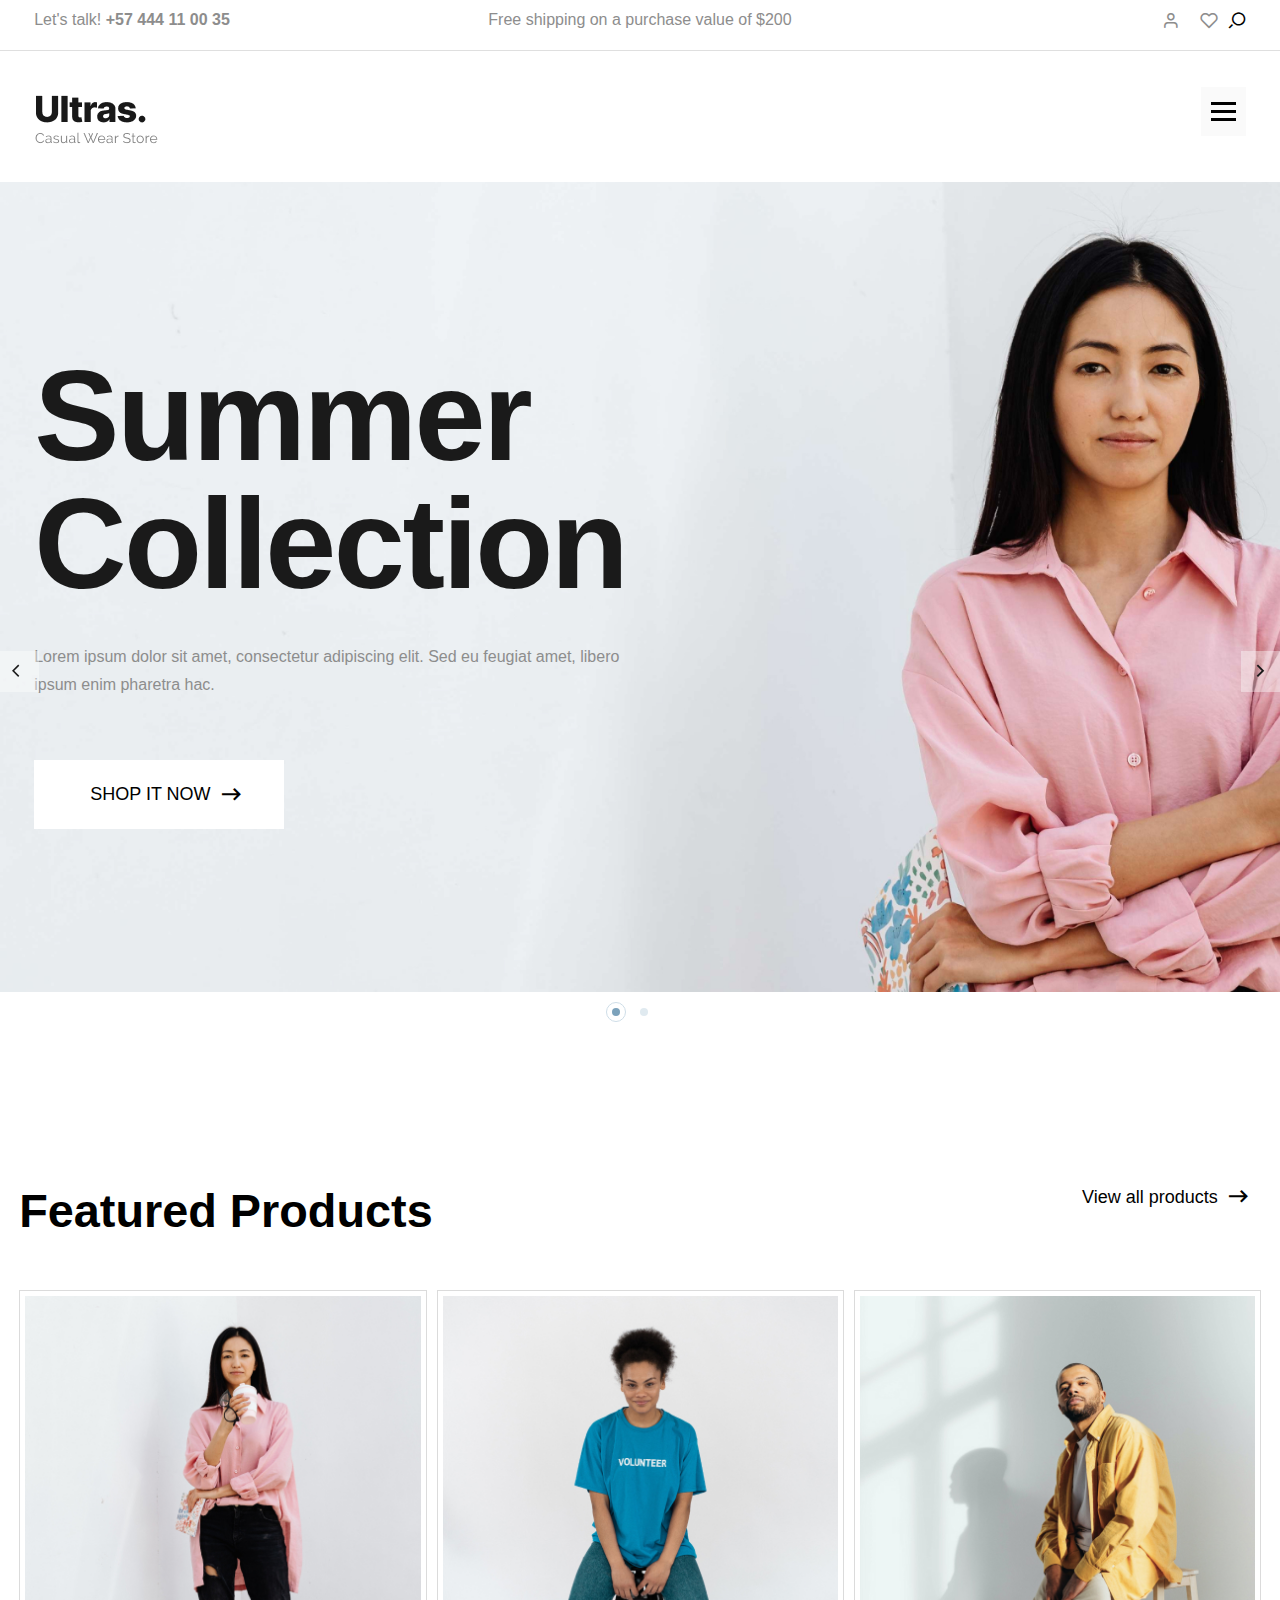
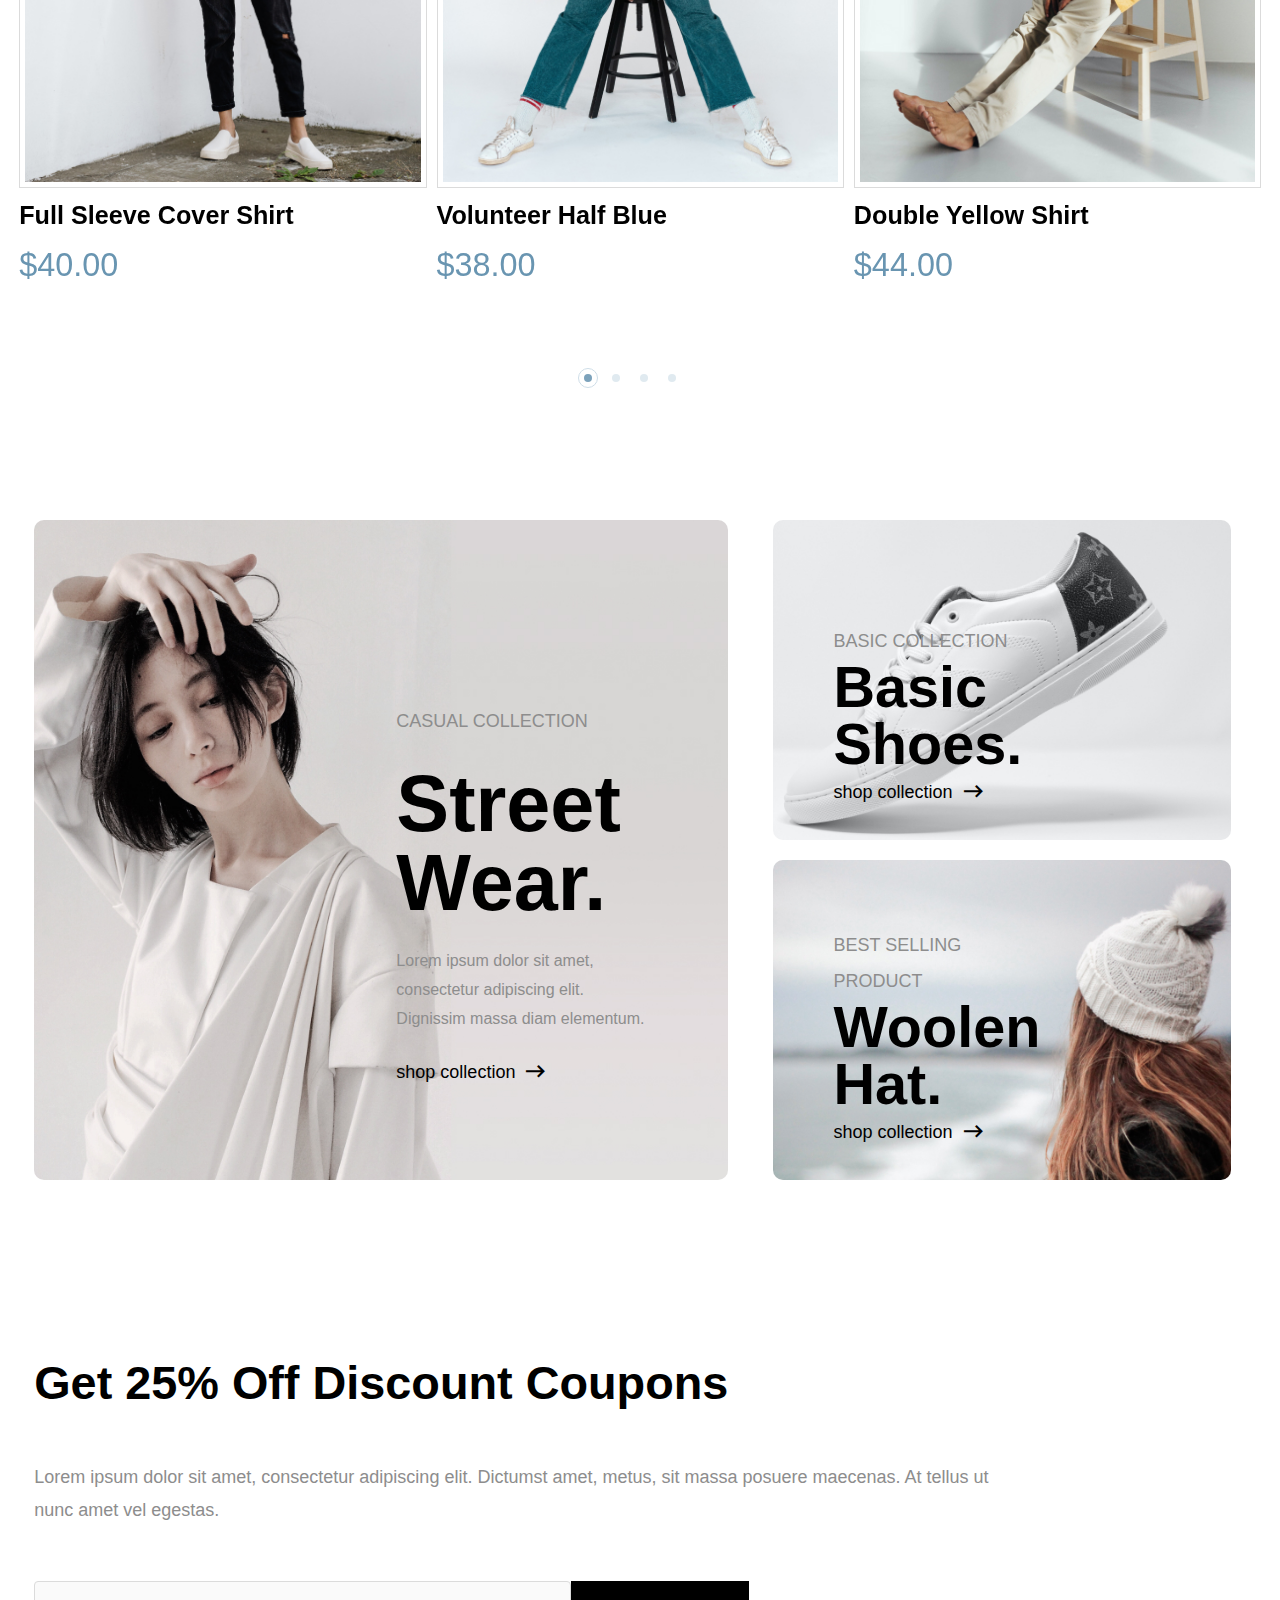
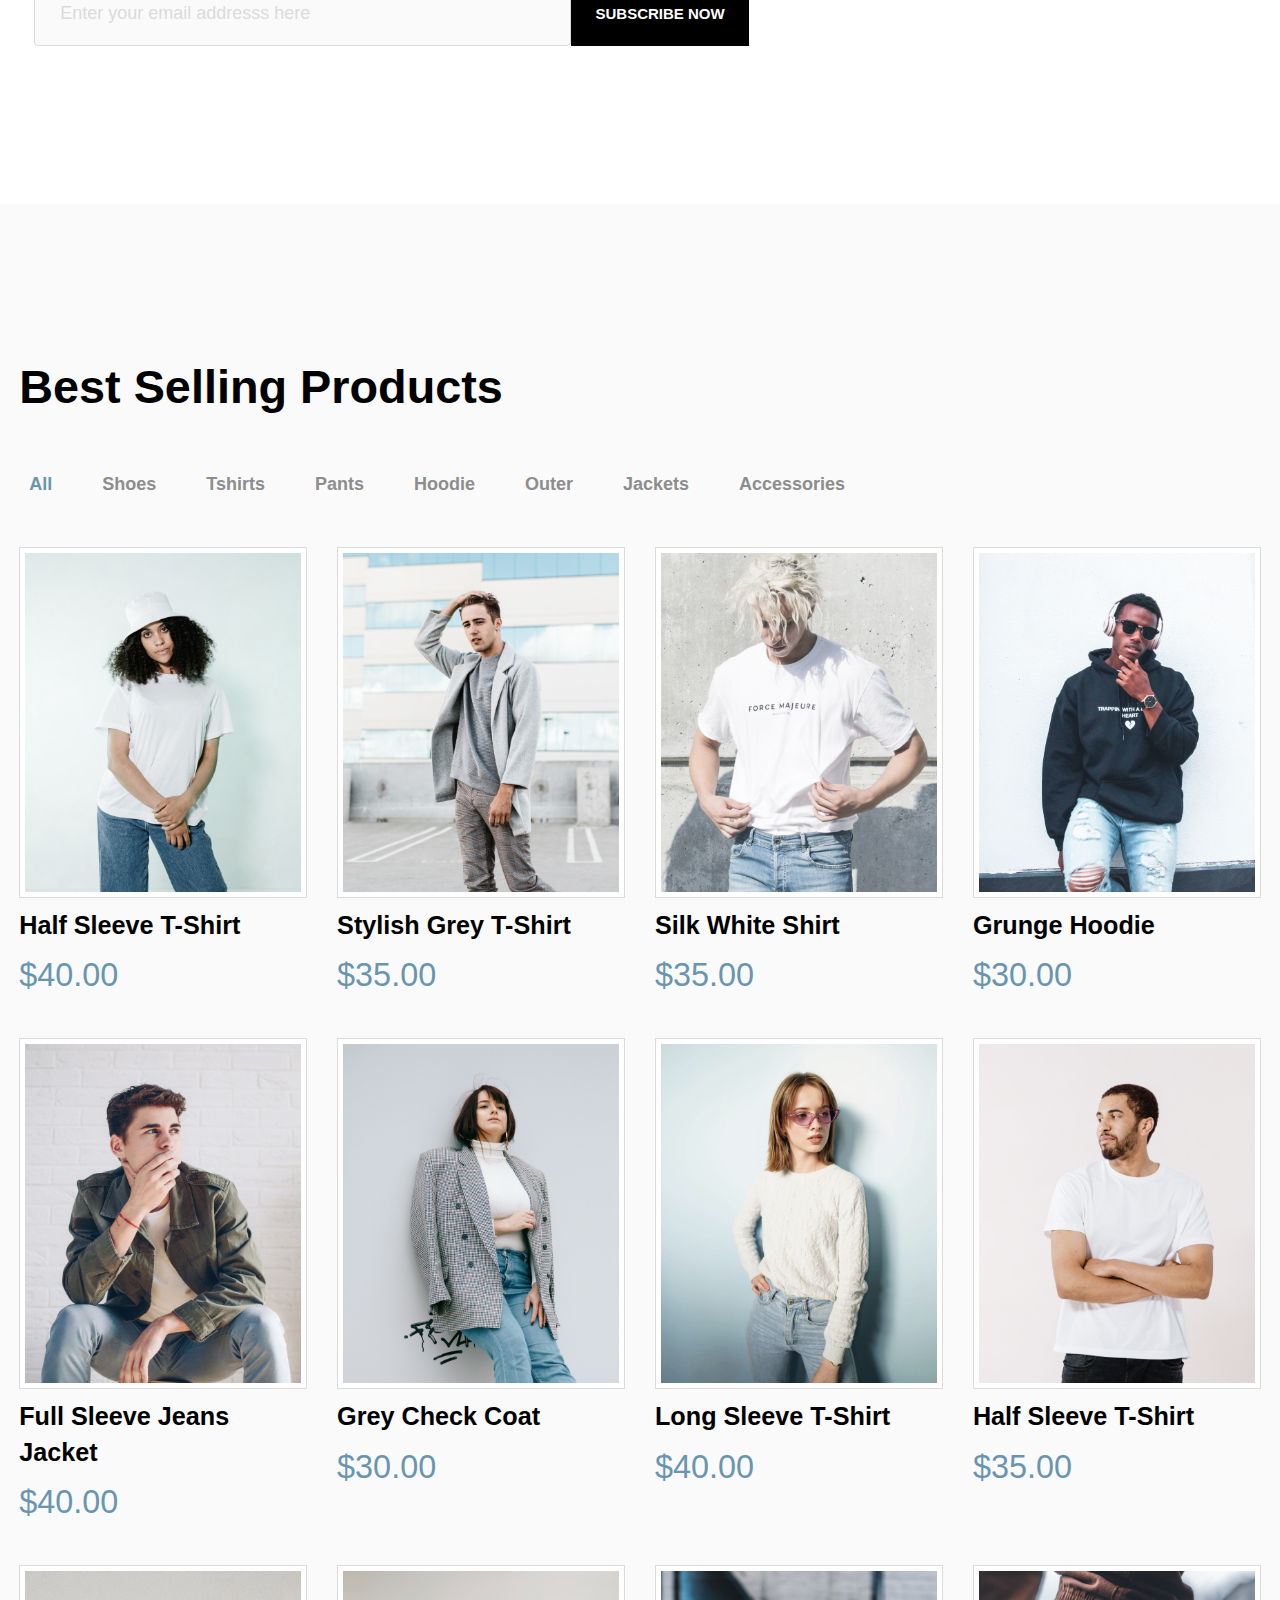
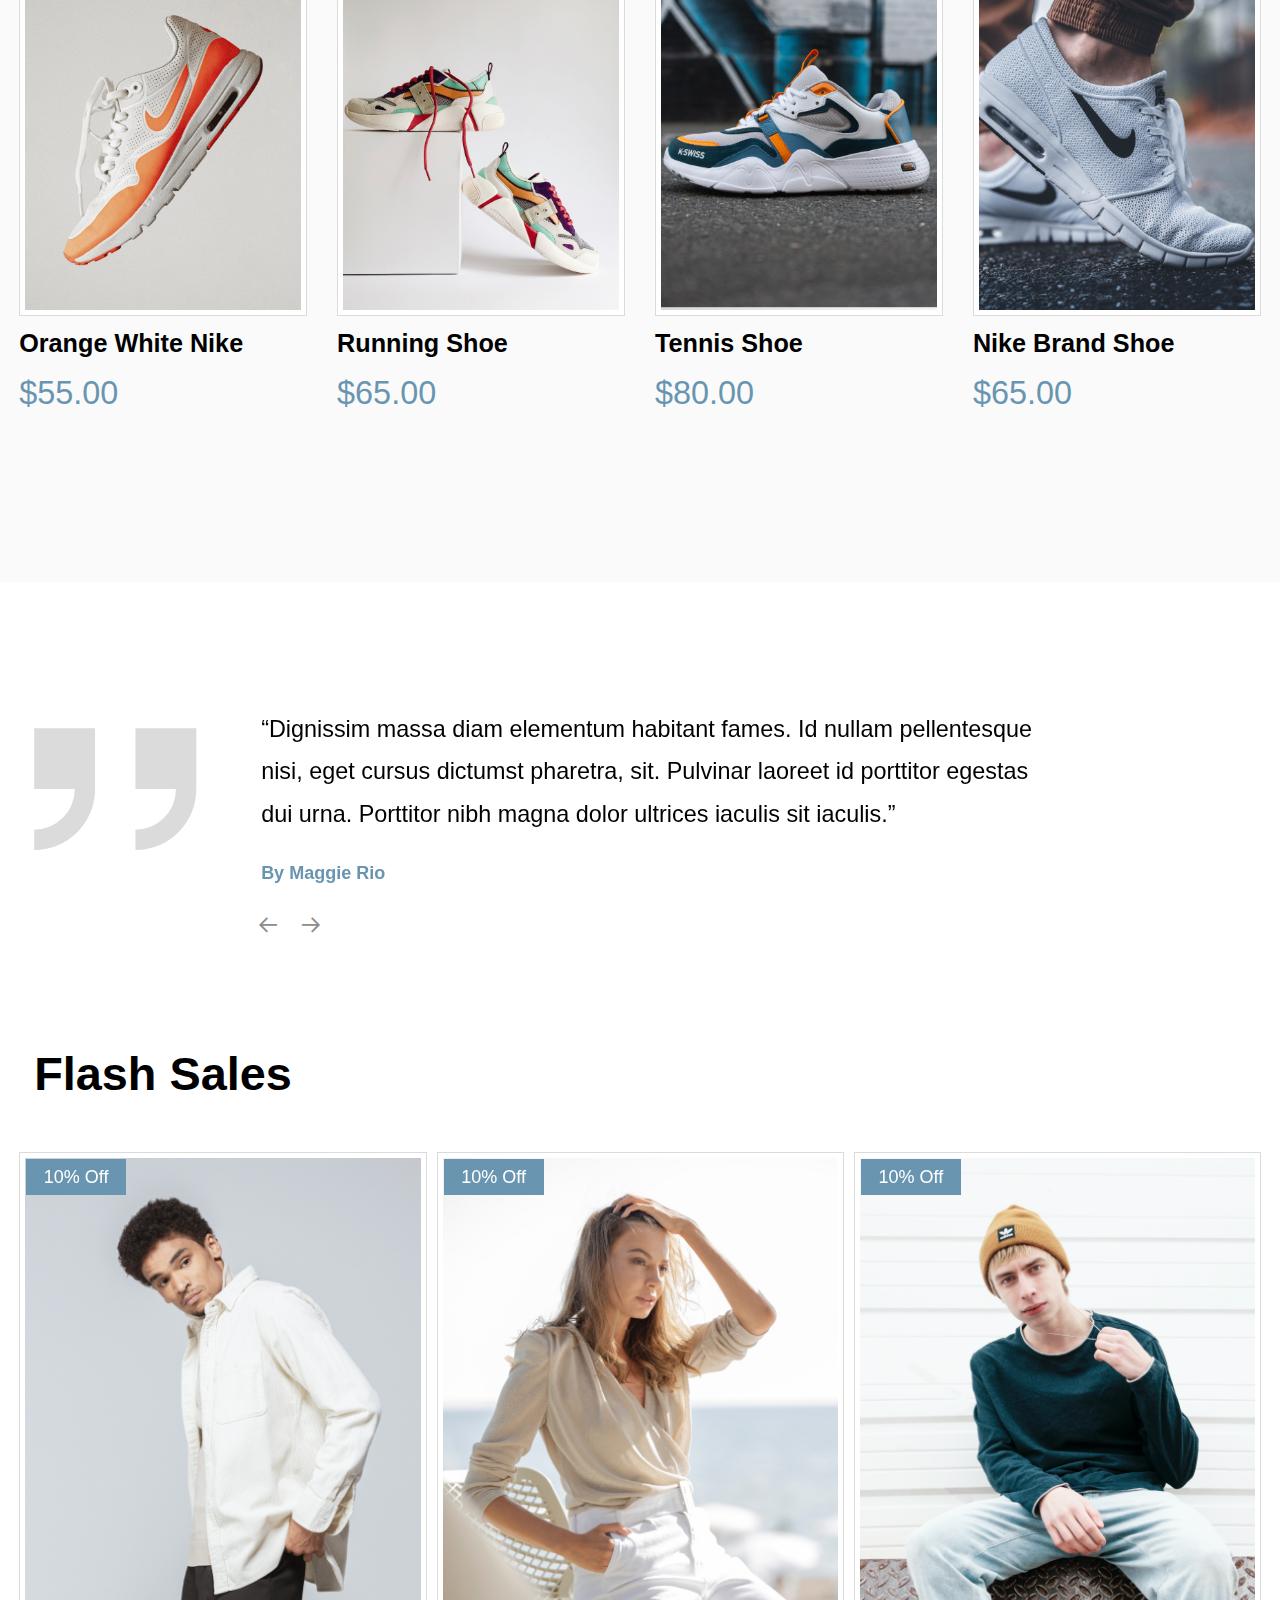
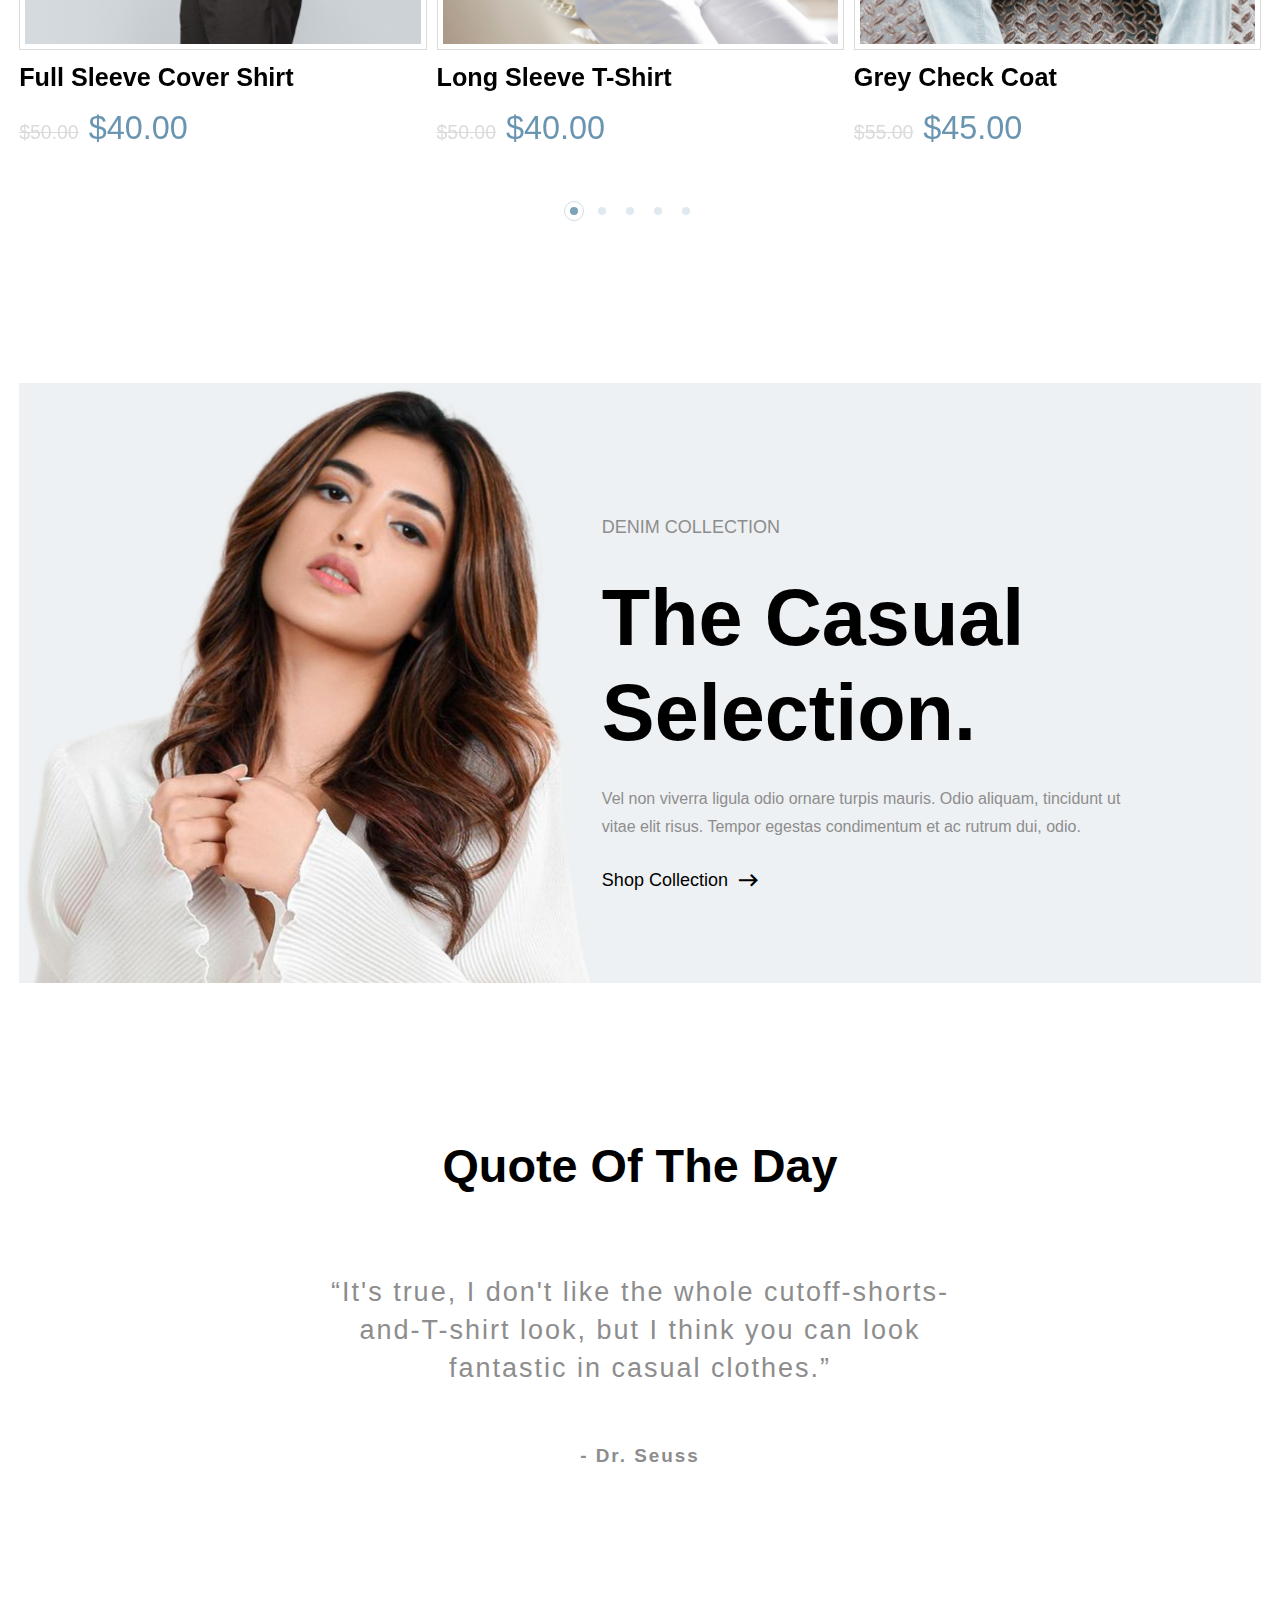
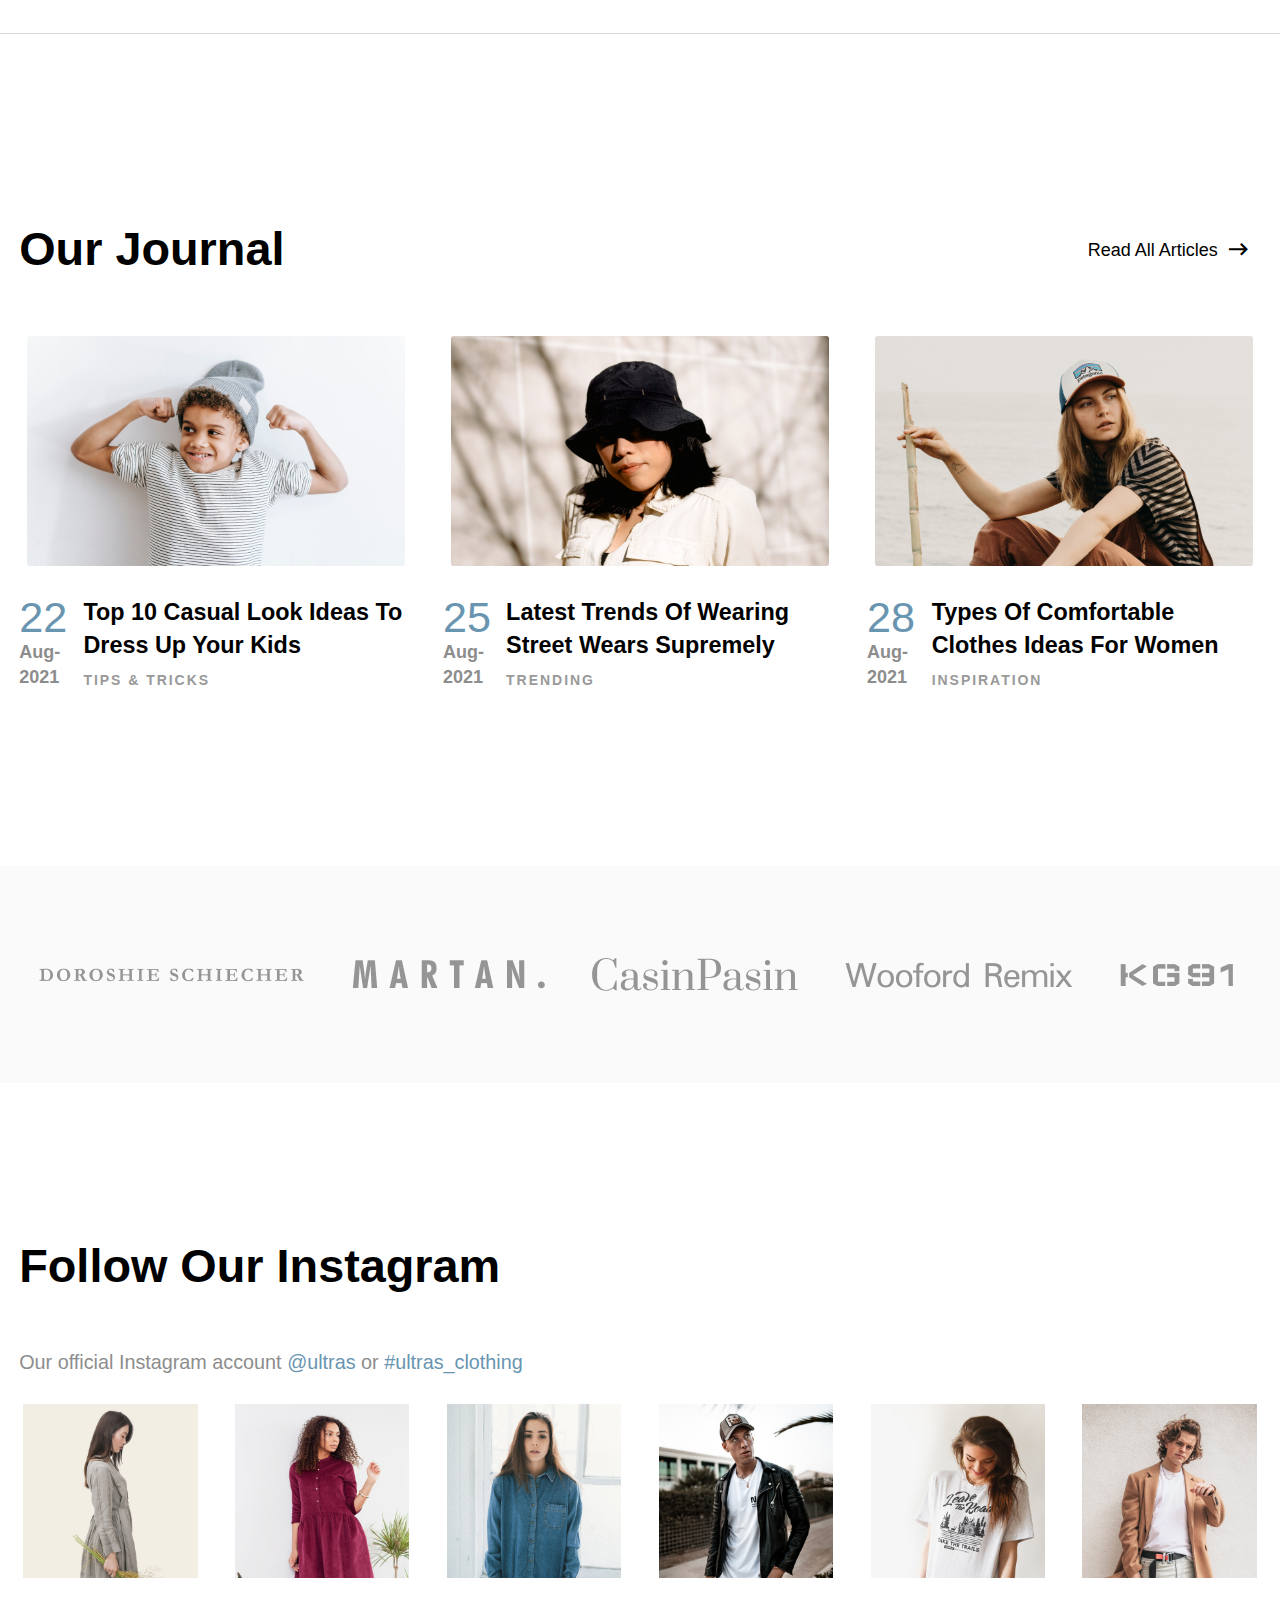
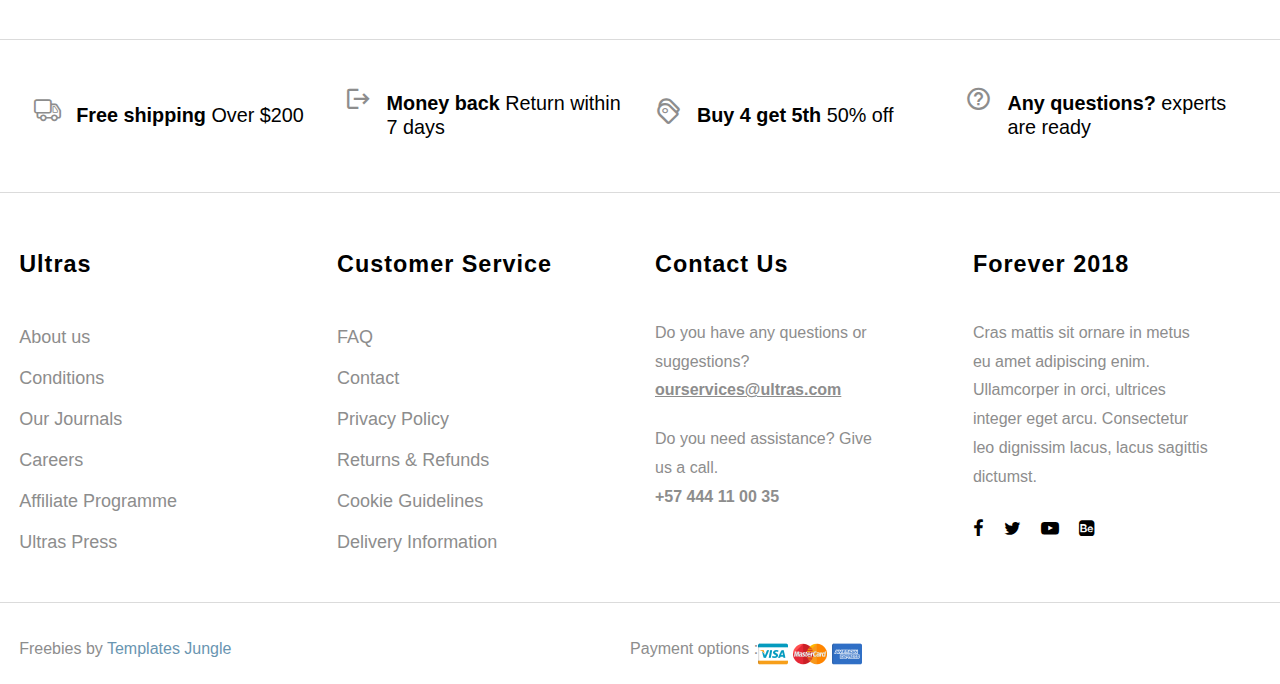
<file: ultras-html-template/index.html>
<!DOCTYPE html>
<html lang="en">
  <head>
    <title>Ultras - Free eCommerce Store Figma Template</title>
    <meta charset="utf-8">
    <meta http-equiv="X-UA-Compatible" content="IE=edge">
    <meta name="viewport" content="width=device-width, initial-scale=1.0">
    <meta name="format-detection" content="telephone=no">
    <meta name="apple-mobile-web-app-capable" content="yes">
    <meta name="author" content="">
    <meta name="keywords" content="">
    <meta name="description" content="">
    <link rel="stylesheet" type="text/css" href="css/normalize.css">
    <link rel="stylesheet" type="text/css" href="icomoon/icomoon.css">
    <link rel="stylesheet" type="text/css" href="css/vendor.css">
    <link rel="stylesheet" type="text/css" href="style.css">
    <!-- script
    ================================================== -->
    <script src="js/modernizr.js"></script>
  </head>
  <body>
    <div class="search-box">
      <div class="search-wrap">
        <div class="close-button">
          <i class="icon icon-close"></i>
        </div>
        <form id="search-form" class="text-center" action="" method="">
          <input type="text" class="search-input" placeholder="Search..." />
          <i class="icon icon-search"></i>
        </form>
      </div>
    </div>
    <header id="header">
      <div id="header-wrap">
        <nav class="secondary-nav border-bottom">
          <div class="container">
            <div class="row">
              <div class="col-md-4 col-sm-12">
                <div class="header-contact">
                  <p>Let's talk! <strong>+57 444 11 00 35</strong>
                  </p>
                </div>
              </div>
              <div class="col-md-4 col-sm-6">
                <div class="shipping-purchase text-center">
                  <p>Free shipping on a purchase value of $200</p>
                </div>
              </div>
              <div class="col-md-4 col-sm-6">
                <div class="user-items">
                  <ul class="d-flex justify-content-end list-unstyled">
                    <li>
                      <a href="#">
                        <i class="icon icon-user"></i>
                      </a>
                    </li>
                    <li>
                      <a href="cart.html">
                        <i class="icon icon-clipboard"></i>
                      </a>
                    </li>
                    <li>
                      <a href="#like">
                        <i class="icon icon-heart"></i>
                      </a>
                    </li>
                    <li class="user-items">
                      <i class="icon icon-search"></i>
                    </li>
                  </ul>
                </div>
              </div>
            </div>
          </div>
        </nav>
        <nav class="primary-nav padding-small">
          <div class="container">
            <div class="row d-flex">
              <div class="col-lg-2 col-md-2">
                <div class="main-logo">
                  <a href="index.html">
                    <img src="images/main-logo.png" alt="logo">
                  </a>
                </div>
              </div>
              <div class="col-lg-10 col-md-10">
                <div class="navbar">
                  <div class="main-menu stellarnav">
                    <ul class="menu-list list-unstyled">
                      <li class="menu-item active">
                        <a href="#women" data-effect="Women">Women</a>
                      </li>
                      <li class="menu-item">
                        <a href="#men" class="item-anchor" data-effect="Men">Men</a>
                      </li>
                      <li class="menu-item">
                        <a href="#kids" class="item-anchor" data-effect="Kids">Kids</a>
                      </li>
                      <li class="menu-item">
                        <a href="#accessories" class="item-anchor" data-effect="Accessories">Accessories</a>
                      </li>
                      <li class="menu-item">
                        <a href="#collections" class="item-anchor" data-effect="Collections">Collections</a>
                      </li>
                      <li class="menu-item">
                        <a href="#brand" class="item-anchor" data-effect="Brand">Brand</a>
                      </li>
                      <li class="menu-item">
                        <a href="#sale" class="item-anchor" data-effect="Sale">Sale</a>
                      </li>
                      <li class="menu-item">
                        <a href="#blog" class="item-anchor" data-effect="Blog">Blog</a>
                      </li>
                    </ul>
                    <div class="hamburger">
                      <span class="bar"></span>
                      <span class="bar"></span>
                      <span class="bar"></span>
                    </div>
                  </div>
                </div>
              </div>
            </div>
          </div>
        </nav>
      </div>
    </header>
    <section id="billboard" class="overflow-hidden">
      <div class="button-container d-flex justify-content-between align-items-center">
        <button class="button-prev">
          <i class="icon icon-chevron-left"></i>
        </button>
        <button class="button-next">
          <i class="icon icon-chevron-right"></i>
        </button>
      </div>
      <div class="swiper main-swiper">
        <div class="swiper-wrapper">
          <div class="swiper-slide" style="background-image: url('images/banner1.jpg');background-repeat: no-repeat;background-size: cover;">
            <div class="banner-content">
              <div class="container">
                <div class="row">
                  <div class="col-md-6">
                      <h2 class="banner-title">Summer Collection</h2>
                      <p>Lorem ipsum dolor sit amet, consectetur adipiscing elit. Sed eu feugiat amet, libero ipsum enim pharetra hac.</p>
                      <div class="btn-wrap">
                        <a href="#" class="btn btn-light btn-medium d-flex align-items-center" tabindex="0">Shop it now <i class="icon icon-arrow-io"></i>
                        </a>
                      </div>
                  </div>
                </div>
              </div>
            </div>
          </div>
          <div class="swiper-slide" style="background-image: url('images/banner1.jpg');background-repeat: no-repeat;background-size: cover;">
            <div class="banner-content">
              <div class="container">
                <div class="row">
                  <div class="col-md-6">
                    <h2 class="banner-title">Winter Collection</h2>
                    <p>Lorem ipsum dolor sit amet, consectetur adipiscing elit. Sed eu feugiat amet, libero ipsum enim pharetra hac.</p>
                    <div class="btn-wrap">
                      <a href="#" class="btn btn-light btn-light-arrow btn-medium d-flex align-items-center" tabindex="0">Shop it now <i class="icon icon-arrow-io"></i>
                      </a>
                    </div>
                  </div>
                </div>
              </div>
            </div>
          </div>
        </div>
      </div>
      <div class="swiper-pagination"></div>
    </section>
    <section id="featured-products" class="product-store padding-large">
      <div class="container">
        <div class="row">
          <div class="btn-wrap align-right">
            <a href="#" class="d-flex align-items-center">View all products <i class="icon icon icon-arrow-io"></i>
            </a>
          </div>
          <div class="section-header">
            <h2 class="section-title">Featured Products</h2>
          </div>
          <div class="swiper product-swiper overflow-hidden">
            <div class="swiper-wrapper">
              <div class="swiper-slide">
                <div class="product-item">
                  <div class="image-holder">
                    <img src="images/product-item1.jpg" alt="Books" class="product-image">
                  </div>
                  <div class="cart-concern">
                    <div class="cart-button d-flex justify-content-between align-items-center">
                      <button type="button" class="btn-wrap cart-link d-flex align-items-center">add to cart <i class="icon icon-arrow-io"></i>
                      </button>
                      <button type="button" class="view-btn tooltip
                          d-flex">
                        <i class="icon icon-screen-full"></i>
                        <span class="tooltip-text">Quick view</span>
                      </button>
                      <button type="button" class="wishlist-btn">
                        <i class="icon icon-heart"></i>
                      </button>
                    </div>
                  </div>
                  <div class="product-detail">
                    <h3 class="product-title">
                      <a href="#">Full sleeve cover shirt</a>
                    </h3>
                    <span class="item-price text-primary">$40.00</span>
                  </div>
                </div>
              </div>
              <div class="swiper-slide">
                <div class="product-item">
                  <div class="image-holder">
                    <img src="images/product-item2.jpg" alt="Books" class="product-image">
                  </div>
                  <div class="cart-concern">
                    <div class="cart-button d-flex justify-content-between align-items-center">
                      <button type="button" class="btn-wrap cart-link d-flex align-items-center">add to cart <i class="icon icon-arrow-io"></i>
                      </button>
                      <button type="button" class="view-btn tooltip
                          d-flex">
                        <i class="icon icon-screen-full"></i>
                        <span class="tooltip-text">Quick view</span>
                      </button>
                      <button type="button" class="wishlist-btn">
                        <i class="icon icon-heart"></i>
                      </button>
                    </div>
                  </div>
                  <div class="product-detail">
                    <h3 class="product-title">
                      <a href="#">Volunteer Half blue</a>
                    </h3>
                    <span class="item-price text-primary">$38.00</span>
                  </div>
                </div>
              </div>
              <div class="swiper-slide">
                <div class="product-item">
                  <div class="image-holder">
                    <img src="images/product-item3.jpg" alt="Books" class="product-image">
                  </div>
                  <div class="cart-concern">
                    <div class="cart-button d-flex justify-content-between align-items-center">
                      <button type="button" class="btn-wrap cart-link d-flex align-items-center">add to cart <i class="icon icon-arrow-io"></i>
                      </button>
                      <button type="button" class="view-btn tooltip
                          d-flex">
                        <i class="icon icon-screen-full"></i>
                        <span class="tooltip-text">Quick view</span>
                      </button>
                      <button type="button" class="wishlist-btn">
                        <i class="icon icon-heart"></i>
                      </button>
                    </div>
                  </div>
                  <div class="product-detail">
                    <h3 class="product-title">
                      <a href="#">Double yellow shirt</a>
                    </h3>
                    <span class="item-price text-primary">$44.00</span>
                  </div>
                </div>
              </div>
              <div class="swiper-slide">
                <div class="product-item">
                  <div class="image-holder">
                    <img src="images/product-item4.jpg" alt="Books" class="product-image">
                  </div>
                  <div class="cart-concern">
                    <div class="cart-button d-flex justify-content-between align-items-center">
                      <button type="button" class="btn-wrap cart-link d-flex align-items-center">add to cart <i class="icon icon-arrow-io"></i>
                      </button>
                      <button type="button" class="view-btn tooltip
                          d-flex">
                        <i class="icon icon-screen-full"></i>
                        <span class="tooltip-text">Quick view</span>
                      </button>
                      <button type="button" class="wishlist-btn">
                        <i class="icon icon-heart"></i>
                      </button>
                    </div>
                  </div>
                  <div class="product-detail">
                    <h3 class="product-title">
                      <a href="#">Long belly grey pant</a>
                    </h3>
                    <span class="item-price text-primary">$33.00</span>
                  </div>
                </div>
              </div>
            </div>
          </div>
          <div class="swiper-pagination"></div>
          
        </div>
      </div>
    </section>
    <section id="latest-collection">
      <div class="container">
        <div class="row">
          <div class="product-collection d-flex flex-wrap overflow-hidden">
            <div class="col-lg-7 col-md-12 left-content">
              <div class="collection-item">
                <div class="products-thumb">
                  <img src="images/collection-item1.jpg" alt="collection item" class="large-image image-rounded">
                </div>
                <div class="col-lg-6 col-md-6 col-sm-6 product-entry">
                  <div class="categories">casual collection</div>
                  <h3 class="item-title">street wear.</h3>
                  <p>Lorem ipsum dolor sit amet, consectetur adipiscing elit. Dignissim massa diam elementum.</p>
                  <div class="btn-wrap">
                    <a href="#" class="d-flex align-items-center">shop collection <i class="icon icon-arrow-io"></i>
                    </a>
                  </div>
                </div>
              </div>
            </div>
            <div class="col-md-5 col-md-12 right-content">
              <div class="col-md-12 collection-item top-item">
                <div class="products-thumb">
                  <img src="images/collection-item2.jpg" alt="collection item" class="small-image image-rounded">
                </div>
                <div class="col-md-6 product-entry">
                  <div class="categories">Basic Collection</div>
                  <h3 class="item-title">Basic shoes.</h3>
                  <div class="btn-wrap">
                    <a href="#" class="d-flex align-items-center">shop collection <i class="icon icon-arrow-io"></i>
                    </a>
                  </div>
                </div>
              </div>
              <div class="col-md-12 collection-item bottom-item">
                <div class="products-thumb">
                  <img src="images/collection-item3.jpg" alt="collection item" class="small-image image-rounded">
                </div>
                <div class="col-md-6 product-entry">
                  <div class="categories">Best Selling Product</div>
                  <h3 class="item-title">woolen hat.</h3>
                  <div class="btn-wrap">
                    <a href="#" class="d-flex align-items-center">shop collection <i class="icon icon-arrow-io"></i>
                    </a>
                  </div>
                </div>
              </div>
            </div>
          </div>
        </div>
      </div>
    </section>
    <section id="subscribe" class="padding-large">
      <div class="container">
        <div class="row d-flex flex-wrap">
          <div class="block-text">
            <div class="section-header">
              <h2 class="section-title">Get 25% off Discount Coupons</h2>
            </div>
            <p>Lorem ipsum dolor sit amet, consectetur adipiscing elit. Dictumst amet, metus, sit massa posuere maecenas. At tellus ut nunc amet vel egestas.</p>
          </div>
          <div class="subscribe-content">
            <form id="form" class="d-flex justify-content-between">
              <input type="text" name="email" placeholder="Enter your email addresss here">
              <button class="btn btn-subscribe">Subscribe Now</button>
            </form>
          </div>
        </div>
      </div>
    </section>
    <section id="selling-products" class="product-store bg-light-grey padding-large">
      <div class="container">
        <div class="row">
          <div class="section-header">
            <h2 class="section-title">Best selling products</h2>
          </div>
          <ul class="tabs list-unstyled">
            <li data-tab-target="#all" class="active tab">All</li>
            <li data-tab-target="#shoes" class="tab">Shoes</li>
            <li data-tab-target="#tshirts" class="tab">Tshirts</li>
            <li data-tab-target="#pants" class="tab">Pants</li>
            <li data-tab-target="#hoodie" class="tab">Hoodie</li>
            <li data-tab-target="#outer" class="tab">Outer</li>
            <li data-tab-target="#jackets" class="tab">Jackets</li>
            <li data-tab-target="#accessories" class="tab">Accessories</li>
          </ul>
          <div class="tab-content">
            <div id="all" data-tab-content class="active">
              <div class="row d-flex flex-wrap">
                <div class="product-item col-lg-3 col-md-6 col-sm-6">
                  <div class="image-holder">
                    <img src="images/selling-products1.jpg" alt="Books" class="product-image">
                  </div>
                  <div class="product-detail">
                    <h3 class="product-title">
                      <a href="#">Half sleeve T-shirt</a>
                    </h3>
                    <div class="item-price text-primary">$40.00</div>
                  </div>
                </div>
                <div class="product-item col-lg-3 col-md-6 col-sm-6">
                  <div class="image-holder">
                    <img src="images/selling-products2.jpg" alt="Books" class="product-image">
                  </div>
                  <div class="product-detail">
                    <h3 class="product-title">
                      <a href="#">Stylish Grey T-shirt</a>
                    </h3>
                    <div class="item-price text-primary">$35.00</div>
                  </div>
                </div>
                <div class="product-item col-lg-3 col-md-6 col-sm-6">
                  <div class="image-holder">
                    <img src="images/selling-products3.jpg" alt="Books" class="product-image">
                  </div>
                  <div class="product-detail">
                    <h3 class="product-title">
                      <a href="#">Silk White Shirt</a>
                    </h3>
                    <div class="item-price text-primary">$35.00</div>
                  </div>
                </div>
                <div class="product-item col-lg-3 col-md-6 col-sm-6">
                  <div class="image-holder">
                    <img src="images/selling-products4.jpg" alt="Books" class="product-image">
                  </div>
                  <div class="product-detail">
                    <h3 class="product-title">
                      <a href="#">Grunge Hoodie</a>
                    </h3>
                    <div class="item-price text-primary">$30.00</div>
                  </div>
                </div>
                <div class="product-item col-lg-3 col-md-6 col-sm-6">
                  <div class="image-holder">
                    <img src="images/selling-products5.jpg" alt="Books" class="product-image">
                  </div>
                  <div class="product-detail">
                    <h3 class="product-title">
                      <a href="#">Full sleeve Jeans jacket</a>
                    </h3>
                    <div class="item-price text-primary">$40.00</div>
                  </div>
                </div>
                <div class="product-item col-lg-3 col-md-6 col-sm-6">
                  <div class="image-holder">
                    <img src="images/selling-products6.jpg" alt="Books" class="product-image">
                  </div>
                  <div class="product-detail">
                    <h3 class="product-title">
                      <a href="#">Grey Check Coat</a>
                    </h3>
                    <div class="item-price text-primary">$30.00</div>
                  </div>
                </div>
                <div class="product-item col-lg-3 col-md-6 col-sm-6">
                  <div class="image-holder">
                    <img src="images/selling-products7.jpg" alt="Books" class="product-image">
                  </div>
                  <div class="product-detail">
                    <h3 class="product-title">
                      <a href="#">Long Sleeve T-shirt</a>
                    </h3>
                    <div class="item-price text-primary">$40.00</div>
                  </div>
                </div>
                <div class="product-item col-lg-3 col-md-6 col-sm-6">
                  <div class="image-holder">
                    <img src="images/selling-products8.jpg" alt="Books" class="product-image">
                  </div>
                  <div class="product-detail">
                    <h3 class="product-title">
                      <a href="#">Half Sleeve T-shirt</a>
                    </h3>
                    <div class="item-price text-primary">$35.00</div>
                  </div>
                </div>
                <div class="product-item col-lg-3 col-md-6 col-sm-6">
                  <div class="image-holder">
                    <img src="images/selling-products13.jpg" alt="Books" class="product-image">
                  </div>
                  <div class="product-detail">
                    <h3 class="product-title">
                      <a href="#">Orange white Nike</a>
                    </h3>
                    <div class="item-price text-primary">$55.00</div>
                  </div>
                </div>
                <div class="product-item col-lg-3 col-md-6 col-sm-6">
                  <div class="image-holder">
                    <img src="images/selling-products14.jpg" alt="Books" class="product-image">
                  </div>
                  <div class="product-detail">
                    <h3 class="product-title">
                      <a href="#">Running Shoe</a>
                    </h3>
                    <div class="item-price text-primary">$65.00</div>
                  </div>
                </div>
                <div class="product-item col-lg-3 col-md-6 col-sm-6">
                  <div class="image-holder">
                    <img src="images/selling-products15.jpg" alt="Books" class="product-image">
                  </div>
                  <div class="product-detail">
                    <h3 class="product-title">
                      <a href="#">Tennis Shoe</a>
                    </h3>
                    <div class="item-price text-primary">$80.00</div>
                  </div>
                </div>
                <div class="product-item col-lg-3 col-md-6 col-sm-6">
                  <div class="image-holder">
                    <img src="images/selling-products16.jpg" alt="Books" class="product-image">
                  </div>
                  <div class="product-detail">
                    <h3 class="product-title">
                      <a href="#">Nike Brand Shoe</a>
                    </h3>
                    <div class="item-price text-primary">$65.00</div>
                  </div>
                </div>
              </div>
            </div>
            <div id="shoes" data-tab-content>
              <div class="row d-flex flex-wrap">
                <div class="product-item col-lg-3 col-md-6 col-sm-6">
                  <div class="image-holder">
                    <img src="images/selling-products13.jpg" alt="Books" class="product-image">
                  </div>
                  <div class="product-detail">
                    <h3 class="product-title">
                      <a href="#">Orange white Nike</a>
                    </h3>
                    <div class="item-price text-primary">$55.00</div>
                  </div>
                </div>
                <div class="product-item col-lg-3 col-md-6 col-sm-6">
                  <div class="image-holder">
                    <img src="images/selling-products14.jpg" alt="Books" class="product-image">
                  </div>
                  <div class="product-detail">
                    <h3 class="product-title">
                      <a href="#">Running Shoe</a>
                    </h3>
                    <div class="item-price text-primary">$65.00</div>
                  </div>
                </div>
                <div class="product-item col-lg-3 col-md-6 col-sm-6">
                  <div class="image-holder">
                    <img src="images/selling-products15.jpg" alt="Books" class="product-image">
                  </div>
                  <div class="product-detail">
                    <h3 class="product-title">
                      <a href="#">Tennis Shoe</a>
                    </h3>
                    <div class="item-price text-primary">$80.00</div>
                  </div>
                </div>
                <div class="product-item col-lg-3 col-md-6 col-sm-6">
                  <div class="image-holder">
                    <img src="images/selling-products16.jpg" alt="Books" class="product-image">
                  </div>
                  <div class="product-detail">
                    <h3 class="product-title">
                      <a href="#">Nike Brand Shoe</a>
                    </h3>
                    <div class="item-price text-primary">$65.00</div>
                  </div>
                </div>
              </div>
            </div>
            <div id="tshirts" data-tab-content>
              <div class="row d-flex flex-wrap">
                <div class="product-item col-lg-3 col-md-6 col-sm-6">
                  <div class="image-holder">
                    <img src="images/selling-products3.jpg" alt="Books" class="product-image">
                  </div>
                  <div class="product-detail">
                    <h3 class="product-title">
                      <a href="#">Silk White Shirt</a>
                    </h3>
                    <div class="item-price text-primary">$35.00</div>
                  </div>
                </div>
                <div class="product-item col-lg-3 col-md-6 col-sm-6">
                  <div class="image-holder">
                    <img src="images/selling-products8.jpg" alt="Books" class="product-image">
                  </div>
                  <div class="product-detail">
                    <h3 class="product-title">
                      <a href="#">White Half T-shirt</a>
                    </h3>
                    <div class="item-price text-primary">$30.00</div>
                  </div>
                </div>
                <div class="product-item col-lg-3 col-md-6 col-sm-6">
                  <div class="image-holder">
                    <img src="images/selling-products5.jpg" alt="Books" class="product-image">
                  </div>
                  <div class="product-detail">
                    <h3 class="product-title">
                      <a href="#">Ghee Half T-shirt</a>
                    </h3>
                    <div class="item-price text-primary">$40.00</div>
                  </div>
                </div>
                <div class="product-item col-lg-3 col-md-6 col-sm-6">
                  <div class="image-holder">
                    <img src="images/selling-products7.jpg" alt="Books" class="product-image">
                  </div>
                  <div class="product-detail">
                    <h3 class="product-title">
                      <a href="#">Long Sleeve T-shirt</a>
                    </h3>
                    <div class="item-price text-primary">$40.00</div>
                  </div>
                </div>
              </div>
            </div>
            <div id="pants" data-tab-content>
              <div class="row d-flex flex-wrap">
                <div class="product-item col-lg-3 col-md-6 col-sm-6">
                  <div class="image-holder">
                    <img src="images/selling-products1.jpg" alt="Books" class="product-image">
                  </div>
                  <div class="product-detail">
                    <h3 class="product-title">
                      <a href="#">Half sleeve T-shirt</a>
                    </h3>
                    <div class="item-price text-primary">$40.00</div>
                  </div>
                </div>
                <div class="product-item col-lg-3 col-md-6 col-sm-6">
                  <div class="image-holder">
                    <img src="images/selling-products4.jpg" alt="Books" class="product-image">
                  </div>
                  <div class="product-detail">
                    <h3 class="product-title">
                      <a href="#">Grunge Hoodie</a>
                    </h3>
                    <div class="item-price text-primary">$30.00</div>
                  </div>
                </div>
                <div class="product-item col-lg-3 col-md-6 col-sm-6">
                  <div class="image-holder">
                    <img src="images/selling-products7.jpg" alt="Books" class="product-image">
                  </div>
                  <div class="product-detail">
                    <h3 class="product-title">
                      <a href="#">Long Sleeve T-shirt</a>
                    </h3>
                    <div class="item-price text-primary">$40.00</div>
                  </div>
                </div>
                <div class="product-item col-lg-3 col-md-6 col-sm-6">
                  <div class="image-holder">
                    <img src="images/selling-products2.jpg" alt="Books" class="product-image">
                  </div>
                  <div class="product-detail">
                    <h3 class="product-title">
                      <a href="#">Stylish Grey Pant</a>
                    </h3>
                    <div class="item-price text-primary">$40.00</div>
                  </div>
                </div>
              </div>
            </div>
            <div id="hoodie" data-tab-content>
              <div class="row d-flex flex-wrap">
                <div class="product-item col-lg-3 col-md-6 col-sm-6">
                  <div class="image-holder">
                    <img src="images/selling-products17.jpg" alt="Books" class="product-image">
                  </div>
                  <div class="product-detail">
                    <h3 class="product-title">
                      <a href="#">White Hoodie</a>
                    </h3>
                    <div class="item-price text-primary">$40.00</div>
                  </div>
                </div>
                <div class="product-item col-lg-3 col-md-6 col-sm-6">
                  <div class="image-holder">
                    <img src="images/selling-products4.jpg" alt="Books" class="product-image">
                  </div>
                  <div class="product-detail">
                    <h3 class="product-title">
                      <a href="#">Navy Blue Hoodie</a>
                    </h3>
                    <div class="item-price text-primary">$45.00</div>
                  </div>
                </div>
                <div class="product-item col-lg-3 col-md-6 col-sm-6">
                  <div class="image-holder">
                    <img src="images/selling-products18.jpg" alt="Books" class="product-image">
                  </div>
                  <div class="product-detail">
                    <h3 class="product-title">
                      <a href="#">Dark Green Hoodie</a>
                    </h3>
                    <div class="item-price text-primary">$35.00</div>
                  </div>
                </div>
              </div>
            </div>
            <div id="outer" data-tab-content>
              <div class="row d-flex flex-wrap">
                <div class="product-item col-lg-3 col-md-6 col-sm-6">
                  <div class="image-holder">
                    <img src="images/selling-products3.jpg" alt="Books" class="product-image">
                  </div>
                  <div class="product-detail">
                    <h3 class="product-title">
                      <a href="#">Silk White Shirt</a>
                    </h3>
                    <div class="item-price text-primary">$ 35.00</div>
                  </div>
                </div>
                <div class="product-item col-lg-3 col-md-6 col-sm-6">
                  <div class="image-holder">
                    <img src="images/selling-products4.jpg" alt="Books" class="product-image">
                  </div>
                  <div class="product-detail">
                    <h3 class="product-title">
                      <a href="#">Grunge Hoodie</a>
                    </h3>
                    <div class="item-price text-primary">$ 30.00</div>
                  </div>
                </div>
                <div class="product-item col-lg-3 col-md-6 col-sm-6">
                  <div class="image-holder">
                    <img src="images/selling-products6.jpg" alt="Books" class="product-image">
                  </div>
                  <div class="product-detail">
                    <h3 class="product-title">
                      <a href="#">Grey Check Coat</a>
                    </h3>
                    <div class="item-price text-primary">$ 30.00</div>
                  </div>
                </div>
                <div class="product-item col-lg-3 col-md-6 col-sm-6">
                  <div class="image-holder">
                    <img src="images/selling-products7.jpg" alt="Books" class="product-image">
                  </div>
                  <div class="product-detail">
                    <h3 class="product-title">
                      <a href="#">Long Sleeve T-shirt</a>
                    </h3>
                    <div class="item-price text-primary">$ 40.00</div>
                  </div>
                </div>
              </div>
            </div>
            <div id="jackets" data-tab-content>
              <div class="row d-flex flex-wrap">
                <div class="product-item col-lg-3 col-md-6 col-sm-6">
                  <div class="image-holder">
                    <img src="images/selling-products5.jpg" alt="Books" class="product-image">
                  </div>
                  <div class="product-detail">
                    <h3 class="product-title">
                      <a href="#">Full Sleeve Jeans Jacket</a>
                    </h3>
                    <div class="item-price text-primary">$40.00</div>
                  </div>
                </div>
                <div class="product-item col-lg-3 col-md-6 col-sm-6">
                  <div class="image-holder">
                    <img src="images/selling-products2.jpg" alt="Books" class="product-image">
                  </div>
                  <div class="product-detail">
                    <h3 class="product-title">
                      <a href="#">Stylish Grey Coat</a>
                    </h3>
                    <div class="item-price text-primary">$35.00</div>
                  </div>
                </div>
                <div class="product-item col-lg-3 col-md-6 col-sm-6">
                  <div class="image-holder">
                    <img src="images/selling-products6.jpg" alt="Books" class="product-image">
                  </div>
                  <div class="product-detail">
                    <h3 class="product-title">
                      <a href="#">Grey Check Coat</a>
                    </h3>
                    <div class="item-price text-primary">$35.00</div>
                  </div>
                </div>
              </div>
            </div>
            <div id="accessories" data-tab-content>
              <div class="row d-flex flex-wrap">
                <div class="product-item col-lg-3 col-md-6 col-sm-6">
                  <div class="image-holder">
                    <img src="images/selling-products19.jpg" alt="Books" class="product-image">
                  </div>
                  <div class="product-detail">
                    <h3 class="product-title">
                      <a href="#">Stylish Women Bag</a>
                    </h3>
                    <div class="item-price text-primary">$35.00</div>
                  </div>
                </div>
                <div class="product-item col-lg-3 col-md-6 col-sm-6">
                  <div class="image-holder">
                    <img src="images/selling-products20.jpg" alt="Books" class="product-image">
                  </div>
                  <div class="product-detail">
                    <h3 class="product-title">
                      <a href="#">Stylish Gadgets</a>
                    </h3>
                    <div class="item-price text-primary">$30.00</div>
                  </div>
                </div>
              </div>
            </div>
          </div>
        </div>
      </div>
    </section>
    <section id="testimonials" class="padding-large no-padding-bottom">
      <div class="container">
        <div class="reviews-content">
          <div class="row d-flex flex-wrap">
            <div class="col-md-2">
              <div class="review-icon">
                <i class="icon icon-right-quote"></i>
              </div>
            </div>
            <div class="col-md-8">
              <div class="swiper testimonial-swiper overflow-hidden">
                <div class="swiper-wrapper">
                  <div class="swiper-slide">
                    <div class="testimonial-detail">
                      <p>“Dignissim massa diam elementum habitant fames. Id nullam pellentesque nisi, eget cursus dictumst pharetra, sit. Pulvinar laoreet id porttitor egestas dui urna. Porttitor nibh magna dolor ultrices iaculis sit iaculis.”</p>
                      <div class="author-detail">
                        <div class="name">By Maggie Rio</div>
                      </div>
                    </div>
                  </div>
                  <div class="swiper-slide">
                    <div class="testimonial-detail">
                      <p>“Dignissim massa diam elementum habitant fames. Id nullam pellentesque nisi, eget cursus dictumst pharetra, sit. Pulvinar laoreet id porttitor egestas dui urna. Porttitor nibh magna dolor ultrices iaculis sit iaculis.”</p>
                      <div class="author-detail">
                        <div class="name">By John Smith</div>
                      </div>
                    </div>
                  </div>
                </div>
              </div>
              <div class="swiper-arrows">
                <button class="prev-button">
                  <i class="icon icon-arrow-left"></i>
                </button>
                <button class="next-button">
                  <i class="icon icon-arrow-right"></i>
                </button>
              </div>
            </div>
          </div>
        </div>
      </div>
    </section>
    <section id="flash-sales" class="product-store padding-large">
      
      <div class="container">
        <div class="section-header">
          <h2 class="section-title">Flash sales</h2>
        </div>
        <div class="row">
          <div class="swiper product-swiper flash-sales overflow-hidden">
            <div class="swiper-wrapper">
              <div class="swiper-slide">
                <div class="product-item">
                  <img src="images/selling-products9.jpg" alt="Books" class="product-image">
                  <div class="discount">10% Off</div>
                  <div class="product-detail">
                    <h3 class="product-title">
                      <a href="#">Full sleeve cover shirt</a>
                    </h3>
                    <div class="item-price text-primary">
                      <del class="prev-price">$50.00</del>$40.00
                    </div>
                  </div>
                </div>
              </div>
              <div class="swiper-slide">
                <div class="product-item">
                  <img src="images/selling-products10.jpg" alt="Books" class="product-image">
                  <div class="discount">10% Off</div>
                  <div class="product-detail">
                    <h3 class="product-title">
                      <a href="#">Long Sleeve T-shirt</a>
                    </h3>
                    <div class="item-price text-primary">
                      <del class="prev-price">$50.00</del>$40.00
                    </div>
                  </div>
                </div>
              </div>
              <div class="swiper-slide">
                <div class="product-item">
                  <img src="images/selling-products11.jpg" alt="Books" class="product-image">
                  <div class="discount">10% Off</div>
                  <div class="product-detail">
                    <h3 class="product-title">
                      <a href="#">Grey Check Coat</a>
                    </h3>
                    <div class="item-price text-primary">
                      <del class="prev-price">$55.00</del>$45.00
                    </div>
                  </div>
                </div>
              </div>
              <div class="swiper-slide">
                <div class="product-item">
                  <img src="images/selling-products12.jpg" alt="Books" class="product-image">
                  <div class="discount">10% Off</div>
                  <div class="product-detail">
                    <h3 class="product-title">
                      <a href="#">Silk White Shirt</a>
                    </h3>
                    <div class="item-price text-primary">
                      <del class="prev-price">$45.00</del>$35.00
                    </div>
                  </div>
                </div>
              </div>
              <div class="swiper-slide">
                <div class="product-item">
                  <img src="images/selling-products8.jpg" alt="Books" class="product-image">
                  <div class="discount">10% Off</div>
                  <div class="product-detail">
                    <h3 class="product-title">
                      <a href="#">Blue Jeans pant</a>
                    </h3>
                    <div class="item-price text-primary">
                      <del class="prev-price">$45.00</del>$35.00
                    </div>
                  </div>
                </div>
              </div>
            </div>

            <div class="swiper-pagination"></div>

          </div>
        </div>
      </div>
    </section>
    <section class="shoppify-section-banner overflow-hidden">
      <div class="container">
        <div class="row d-flex bg-light-primary">
          <div class="image-holder">
            <img src="images/model.png" alt="collection item" class="single-image">
          </div>
          <div class="product-item padding-large">
            <div class="categories text-uppercase">Denim collection</div>
            <h2 class="section-title">The casual selection.</h2>
            <p>Vel non viverra ligula odio ornare turpis mauris. Odio aliquam, tincidunt ut vitae elit risus. Tempor egestas condimentum et ac rutrum dui, odio.</p>
            <div class="btn-wrap">
              <a href="#" class="d-flex align-items-center">Shop Collection <i class="icon icon-arrow-io"></i>
              </a>
            </div>
          </div>
        </div>
      </div>
    </section>
    <section id="quotation" class="align-center padding-large">
      <div class="inner-content">
        <h2 class="section-title divider">Quote of the day</h2>
        <blockquote>
          <q>It's true, I don't like the whole cutoff-shorts-and-T-shirt look, but I think you can look fantastic in casual clothes.</q>
          <div class="author-name">- Dr. Seuss</div>
        </blockquote>
      </div>
    </section>
    <hr>
    <section id="latest-blog" class="padding-large">
      <div class="container">
        <div class="row">
          <div class="section-header d-flex align-items-center justify-content-between">
            <h2 class="section-title">our Journal</h2>
            <div class="btn-wrap align-right">
              <a href="#" class="d-flex align-items-center">Read All Articles <i class="icon icon icon-arrow-io"></i>
              </a>
            </div>
          </div>
          <div class="row d-flex flex-wrap">
            <article class="col-md-4 post-item">
              <div class="image-holder zoom-effect">
                <a href="#">
                  <img src="images/post-img1.jpg" alt="post" class="post-image">
                </a>
              </div>
              <div class="post-content d-flex">
                <div class="meta-date">
                  <div class="meta-day text-primary">22</div>
                  <div class="meta-month">Aug-2021</div>
                </div>
                <div class="post-header">
                  <h3 class="post-title">
                    <a href="#">top 10 casual look ideas to dress up your kids</a>
                  </h3>
                  <div class="categories text-uppercase">tips & tricks</div>
                </div>
              </div>
            </article>
            <article class="col-md-4 post-item">
              <div class="image-holder zoom-effect">
                <a href="#">
                  <img src="images/post-img2.jpg" alt="post" class="post-image">
                </a>
              </div>
              <div class="post-content d-flex">
                <div class="meta-date">
                  <div class="meta-day text-primary">25</div>
                  <div class="meta-month">Aug-2021</div>
                </div>
                <div class="post-header">
                  <h3 class="post-title">
                    <a href="#">Latest trends of wearing street wears supremely</a>
                  </h3>
                  <div class="categories text-uppercase">trending</div>
                </div>
              </div>
            </article>
            <article class="col-md-4 post-item">
              <div class="image-holder zoom-effect">
                <a href="#">
                  <img src="images/post-img3.jpg" alt="post" class="post-image">
                </a>
              </div>
              <div class="post-content d-flex">
                <div class="meta-date">
                  <div class="meta-day text-primary">28</div>
                  <div class="meta-month">Aug-2021</div>
                </div>
                <div class="post-header">
                  <h3 class="post-title">
                    <a href="#">types of comfortable clothes ideas for women</a>
                  </h3>
                  <div class="categories text-uppercase">inspiration</div>
                </div>
              </div>
            </article>
          </div>
        </div>
      </div>
    </section>
    <section id="brand-collection" class="padding-medium bg-light-grey">
      <div class="container">
        <div class="row d-flex flex-wrap justify-content-between">
          <img src="images/brand1.png" alt="phone" class="brand-image">
          <img src="images/brand2.png" alt="phone" class="brand-image">
          <img src="images/brand3.png" alt="phone" class="brand-image">
          <img src="images/brand4.png" alt="phone" class="brand-image">
          <img src="images/brand5.png" alt="phone" class="brand-image">
        </div>
      </div>
    </section>
    <section id="instagram" class="padding-large no-padding-bottom">
      <div class="container">
        <div class="row">
          <div class="section-header">
            <h2 class="section-title">Follow our instagram</h2>
          </div>
          <p>Our official Instagram account <a href="#">@ultras</a> or <a href="#">#ultras_clothing</a>
          </p>
          <div class="row d-flex flex-wrap justify-content-between">
            <div class="col-lg-2 col-md-4 col-sm-6">
              <figure class="zoom-effect">
                <img src="images/insta-image1.jpg" alt="instagram" class="insta-image">
                <i class="icon icon-instagram"></i>
              </figure>
            </div>
            <div class="col-lg-2 col-md-4 col-sm-6">
              <figure class="zoom-effect">
                <img src="images/insta-image2.jpg" alt="instagram" class="insta-image">
                <i class="icon icon-instagram"></i>
              </figure>
            </div>
            <div class="col-lg-2 col-md-4 col-sm-6">
              <figure class="zoom-effect">
                <img src="images/insta-image3.jpg" alt="instagram" class="insta-image">
                <i class="icon icon-instagram"></i>
              </figure>
            </div>
            <div class="col-lg-2 col-md-4 col-sm-6">
              <figure class="zoom-effect">
                <img src="images/insta-image4.jpg" alt="instagram" class="insta-image">
                <i class="icon icon-instagram"></i>
              </figure>
            </div>
            <div class="col-lg-2 col-md-4 col-sm-6">
              <figure class="zoom-effect">
                <img src="images/insta-image5.jpg" alt="instagram" class="insta-image">
                <i class="icon icon-instagram"></i>
              </figure>
            </div>
            <div class="col-lg-2 col-md-4 col-sm-6">
              <figure class="zoom-effect">
                <img src="images/insta-image6.jpg" alt="instagram" class="insta-image">
                <i class="icon icon-instagram"></i>
              </figure>
            </div>
          </div>
        </div>
      </div>
    </section>
    <section id="shipping-information">
      <hr>
      <div class="container">
        <div class="row d-flex flex-wrap align-items-center justify-content-between">
          <div class="col-md-3 col-sm-6">
            <div class="icon-box">
              <i class="icon icon-truck"></i>
              <h4 class="block-title">
                <strong>Free shipping</strong> Over $200
              </h4>
            </div>
          </div>
          <div class="col-md-3 col-sm-6">
            <div class="icon-box">
              <i class="icon icon-return"></i>
              <h4 class="block-title">
                <strong>Money back</strong> Return within 7 days
              </h4>
            </div>
          </div>
          <div class="col-md-3 col-sm-6">
            <div class="icon-box">
              <i class="icon icon-tags1"></i>
              <h4 class="block-title">
                <strong>Buy 4 get 5th</strong> 50% off
              </h4>
            </div>
          </div>
          <div class="col-md-3 col-sm-6">
            <div class="icon-box">
              <i class="icon icon-help_outline"></i>
              <h4 class="block-title">
                <strong>Any questions?</strong> experts are ready
              </h4>
            </div>
          </div>
        </div>
      </div>
      <hr>
    </section>
    <footer id="footer">
      <div class="container">
        <div class="row">
          <div class="footer-menu-list">
            <div class="row d-flex flex-wrap justify-content-between">
              <div class="col-lg-3 col-md-6 col-sm-6">
                <div class="footer-menu">
                  <h5 class="widget-title">Ultras</h5>
                  <ul class="menu-list list-unstyled">
                    <li class="menu-item">
                      <a href="#">About us</a>
                    </li>
                    <li class="menu-item">
                      <a href="#">Conditions </a>
                    </li>
                    <li class="menu-item">
                      <a href="#">Our Journals</a>
                    </li>
                    <li class="menu-item">
                      <a href="#">Careers</a>
                    </li>
                    <li class="menu-item">
                      <a href="#">Affiliate Programme</a>
                    </li>
                    <li class="menu-item">
                      <a href="#">Ultras Press</a>
                    </li>
                  </ul>
                </div>
              </div>
              <div class="col-lg-3 col-md-6 col-sm-6">
                <div class="footer-menu">
                  <h5 class="widget-title">Customer Service</h5>
                  <ul class="menu-list list-unstyled">
                    <li class="menu-item">
                      <a href="#">FAQ</a>
                    </li>
                    <li class="menu-item">
                      <a href="#">Contact</a>
                    </li>
                    <li class="menu-item">
                      <a href="#">Privacy Policy</a>
                    </li>
                    <li class="menu-item">
                      <a href="#">Returns & Refunds</a>
                    </li>
                    <li class="menu-item">
                      <a href="#">Cookie Guidelines</a>
                    </li>
                    <li class="menu-item">
                      <a href="#">Delivery Information</a>
                    </li>
                  </ul>
                </div>
              </div>
              <div class="col-lg-3 col-md-6 col-sm-6">
                <div class="footer-menu">
                  <h5 class="widget-title">Contact Us</h5>
                  <p>Do you have any questions or suggestions? <a href="#" class="email">ourservices@ultras.com</a>
                  </p>
                  <p>Do you need assistance? Give us a call. <br>
                    <strong>+57 444 11 00 35</strong>
                  </p>
                </div>
              </div>
              <div class="col-lg-3 col-md-6 col-sm-6">
                <div class="footer-menu">
                  <h5 class="widget-title">Forever 2018</h5>
                  <p>Cras mattis sit ornare in metus eu amet adipiscing enim. Ullamcorper in orci, ultrices integer eget arcu. Consectetur leo dignissim lacus, lacus sagittis dictumst.</p>
                  <div class="social-links">
                    <ul class="d-flex list-unstyled">
                      <li>
                        <a href="#">
                          <i class="icon icon-facebook"></i>
                        </a>
                      </li>
                      <li>
                        <a href="#">
                          <i class="icon icon-twitter"></i>
                        </a>
                      </li>
                      <li>
                        <a href="#">
                          <i class="icon icon-youtube-play"></i>
                        </a>
                      </li>
                      <li>
                        <a href="#">
                          <i class="icon icon-behance-square"></i>
                        </a>
                      </li>
                    </ul>
                  </div>
                </div>
              </div>
            </div>
          </div>
        </div>
      </div>
      <hr>
    </footer>
    <div id="footer-bottom">
      <div class="container">
        <div class="row d-flex flex-wrap justify-content-between">
          <div class="copyright">
            <p>Freebies by <a href="https://templatesjungle.com/">Templates Jungle</a>
            </p>
          </div>
          <div class="payment-method">
            <p>Payment options :</p>
            <div class="card-wrap">
              <img src="images/visa-icon.jpg" alt="visa">
              <img src="images/mastercard.png" alt="mastercard">
              <img src="images/american-express.jpg" alt="american-express">
            </div>
          </div>
        </div>
      </div>
    </div>
    <script src="js/jquery-1.11.0.min.js"></script>
    <script src="https://cdn.jsdelivr.net/npm/swiper/swiper-bundle.min.js"></script>
    <script src="js/plugins.js"></script>
    <script src="js/script.js"></script>
  </body>
</html>
</file>
<file: ultras-html-template/icomoon/icomoon.css>
@font-face {
  font-family: 'icomoon';
  src:  url('fonts/icomoon.eot?bxrucf');
  src:  url('fonts/icomoon.eot?bxrucf#iefix') format('embedded-opentype'),
    url('fonts/icomoon.ttf?bxrucf') format('truetype'),
    url('fonts/icomoon.woff?bxrucf') format('woff'),
    url('fonts/icomoon.svg?bxrucf#icomoon') format('svg');
  font-weight: normal;
  font-style: normal;
  font-display: block;
}

[class^="icon-"], [class*=" icon-"] {
  /* use !important to prevent issues with browser extensions that change fonts */
  font-family: 'icomoon' !important;
  speak: never;
  font-style: normal;
  font-weight: normal;
  font-variant: normal;
  text-transform: none;
  line-height: 1;

  /* Better Font Rendering =========== */
  -webkit-font-smoothing: antialiased;
  -moz-osx-font-smoothing: grayscale;
}

.icon-add:before {
  content: "\e90b";
}
.icon-remove:before {
  content: "\e912";
}
.icon-tags1:before {
  content: "\e90c";
}
.icon-arrow-io:before {
  content: "\e90a";
}
.icon-chevron-left:before {
  content: "\e90d";
}
.icon-chevron-right:before {
  content: "\e90e";
}
.icon-help_outline:before {
  content: "\e90f";
}
.icon-return:before {
  content: "\e906";
}
.icon-user:before {
  content: "\e907";
}
.icon-search:before {
  content: "\e905";
}
.icon-heart:before {
  content: "\e902";
}
.icon-truck:before {
  content: "\e903";
}
.icon-cancel:before {
  content: "\e904";
}
.icon-shopping-cart:before {
  content: "\e908";
}
.icon-close:before {
  content: "\e909";
}
.icon-arrow-left:before {
  content: "\e900";
}
.icon-arrow-right:before {
  content: "\e901";
}
.icon-screen-full:before {
  content: "\e910";
}
.icon-right-quote:before {
  content: "\e911";
}
.icon-linkedin2:before {
  content: "\eaca";
}
.icon-instagram:before {
  content: "\ea92";
}
.icon-tags:before {
  content: "\f02c";
}
.icon-twitter:before {
  content: "\f099";
}
.icon-facebook:before {
  content: "\f09a";
}
.icon-facebook-f:before {
  content: "\f09a";
}
.icon-bars:before {
  content: "\f0c9";
}
.icon-navicon:before {
  content: "\f0c9";
}
.icon-reorder:before {
  content: "\f0c9";
}
.icon-youtube-play:before {
  content: "\f16a";
}
.icon-behance-square:before {
  content: "\f1b5";
}
.icon-pinterest-p:before {
  content: "\f231";
}
</file>
<file: ultras-html-template/style.css>
/*
Theme Name: Ultras
Theme URI: https://templatesjungle.com/
Author: TemplatesJungle
Author URI: https://templatesjungle.com/
Description: Ultras is specially designed product packaged for eCommerce store websites.
Version: 1.1
*/

/*--------------------------------------------------------------
This is main CSS file that contains custom style rules used in this template
--------------------------------------------------------------*/

/*------------------------------------*\
    Table of contents
\*------------------------------------*/

/*------------------------------------------------

CSS STRUCTURE:

1. VARIABLES

2. GENERAL TYPOGRAPHY
  2.1 General Styles
  2.2 Floating & Alignment
  2.3 Forms
  2.4 Lists
  2.5 Code
  2.6 Tables
  2.7 Spacing
  2.8 Utilities
  2.9 Misc
    - Row Border
    - Zoom Effect
  2.10 Buttons
    - Button Sizes
    - Button Shapes
    - Button Color Scheme
    - Button Aligns
  2.11 Section
    - Hero Section
    - Section Title
    - Section Paddings
    - Section Margins
    - Section Bg Colors
    - Content Colors
    - Content Borders

3. EXTENDED TYPOGRAPHY
  3.1 Blockquote / Pullquote
  3.2 Text Highlights

4. CONTENT ELEMENTS
  4.1 Tabs
  4.2 Accordions

5. BLOG STYLES
  5.1 Blog Single Post
  5.2 About Author
  5.3 Comments List
  5.4 Comments Form3

6. SITE STRUCTURE
  6.1 Header
    - Header Menu
    - Nav Sidebar
  6.2 Billboard
  6.3 About Us Section
  6.4 Video Section
  6.5 Selling Products Section
  6.6 Quotation Section
  6.7 Latest Blogs Section
  6.8 Newsletter Section
  6.9 Instagram Section
  6.10 Footer
    - Footer Top
    - Footer Bottom

7. OTHER PAGES

    
/*--------------------------------------------------------------
/** 1. VARIABLES
--------------------------------------------------------------*/
:root {
    /* widths for rows and containers
     */
    --header-height       : 160px;
    --header-height-min   : 80px;
}
/* on mobile devices below 600px
 */
@media screen and (max-width: 600px) {
    :root {
        --header-height : 100px;
        --header-height-min   : 80px;
    }
}
/* Theme Colors */
:root {
    --accent-color       : #8d8d8d;
    --dark-color         : #000;
    --light-color        : #fff;
    --grey-color         : #dbdbdb;
    --light-grey-color   : #fafafa;
    --primary-color      : #6995B1;
    --light-primary-color   : #eef1f3;
}

/* Fonts */
:root {
    --body-font           : "Inter", sans-serif;
    --heading-font        : "Inter", sans-serif;
}


/*----------------------------------------------*/
/* 2 GENERAL TYPOGRAPHY */
/*----------------------------------------------*/

/* 2.1 General Styles
/*----------------------------------------------*/
*, *::before, *::after {
  -webkit-box-sizing: border-box;
  -moz-box-sizing: border-box;
  box-sizing: border-box;
}
html {
  box-sizing: border-box;
}
body {
  font-family: var(--body-font);
  font-size: 18px;
  font-weight: 300;
  line-height: 2;
  color: var(--accent-color);
  margin: 0;
}
body.no-scroll {
    overflow: hidden;
}
a {
  color: var(--dark-color);
  text-decoration: none;
  transition: 0.3s color ease-out;
}
p>a {
  color: var(--primary-color);
}
a.light {
  color: var(--light-color);
}
a:hover {
  text-decoration: none;
  color: var(--primary-color);
}
ul, ol {
  margin-top: 0;
  margin-bottom: 10px;
  margin-left: 0;
}
ul ul,
ol ul,
ul ol,
ol ol {
  margin-top: 5px;
  margin-bottom: 0;
}
ul li, ol li {
  margin-bottom: 5px;
  outline: 0;
}
ul li.active a{
  color: var(--dark-color);
}
ul li:last-child,
ol li:last-child {
  margin-bottom: 0;
}
dl {
  margin-top: 0;
  margin-bottom: 2rem;
}
dt,
dd {
  line-height: 1.42857143;
}
dt {
  font-weight: bold;
}
dd {
  margin-left: 0;
}
button, input, select, textarea {
  font-family: inherit;
  font-size: inherit;
  line-height: inherit;
  outline: 0;
}
figure {
  margin: 0;
}
img {
  display: inline-block;
  border: 0;
  max-width: 100%;
  height: auto;
  vertical-align: middle;
}
::selection {
  background: var(--primary-color);
  color: var(--light-color);
  text-shadow: none;
}
::-moz-selection {
  background: var(--primary-color);
  color: var(--light-color);
  text-shadow: none;
}

::-webkit-input-placeholder {
    color: #7A7A7A; /* WebKit browsers */
}
:-ms-input-placeholder {
    color: #7A7A7A;/* Internet Explorer 10+ */
}

/* Typography */
/*----------------------------------------------*/

h1, .h1, h2, .h2, h3, .h3, h4, .h4, h5, .h5, h6, .h6 {
  font-family: var(--heading-font);
  color: var(--dark-color);
  line-height: 1.2;
}
h1.light, .h1, h2.light, .h2, h3.light, .h3, h4.light, .h4, h5.light, .h5, h6.light, .h6 {
  color: var(--light-color);
}
h1, h2, h3 {
  margin: 25px 0;
  text-transform: capitalize;
}
h5, h6 {
  letter-spacing: 1px;
}
h1, .h1 {
  font-size: 3em;
  line-height: 1.4;
}
h2, .h2 {
  font-size: 2em;
  line-height: 1.4;
}
h3, .h3 {
  font-size: 1.4em;
  line-height: 1.4;
}
h4, .h4 {
  font-size: 1.1em;
  line-height: 1.4;
}
h5, .h5 {
  font-size: .83em;
  line-height: 1.25;
}
h6, .h6 {
  font-size: .67em;
  line-height: 1.1;
}
h1 a, h2 a, h3 a, h4 a, h5 a, h6 a {
  font-weight: inherit;
  color: inherit;
  text-decoration: none;
}
p {
   font-family: var(--body-font);
   font-size: 16px;
   line-height: 1.8;
   margin: 0 0 20px 0;
}
p.dark {
    color: var(--dark-color);
}
p.light {
    color: var(--light-color);
}
p:empty {
  display: none;
}
small {
  font-size: 85%;
}
mark {
  background-color: var(--grey-color);
  padding: 0.28rem;
}
dfn, cite, em, i {
  font-style: italic;
}
::placeholder {
    color: var(--grey-color);
}

/*----------------------------------------------*/
/* 2.1 Floating & Alignment */
/*----------------------------------------------*/

.align-left {
  float: left;
  text-align: left;
}
.align-right {
  float: right;
  text-align: right;
}
.align-center {
  display: block;
  margin-left: auto;
  margin-right: auto;
  text-align: center;
}
/**::after,*/
.container::after,
.row::after,
.clearfix::after {
  display: block;
  clear: both;
  content: "";
}

/** Text Align
--------------------------------------------------------------*/
.text-left {
  text-align: left;
}
.text-right {
  text-align: right;
}
.text-center {
  text-align: center;
}
.text-justify {
  text-align: justify;
}
.text-nowrap {
  white-space: nowrap;
}
.text-lead {
  font-size: 120%;
  line-height: 1.7em;
}
.text-lead strong {
  font-size: 115%;
  font-weight: 500;
}
.text-muted {
  color: var(--primary-color);
}
.text-primary {
  color: var(--primary-color) !important;
}
.text-hide {
  font: 0/0 a;
  color: transparent;
  text-shadow: none;
  background-color: transparent;
  border: 0;
}

/*------------------------------------------------
/* 2.3 Forms
–––––––––––––––––––––––––––––––––––––––––––––––––– */
input[type="email"],
input[type="number"],
input[type="search"],
input[type="text"],
input[type="tel"],
input[type="url"],
input[type="password"],
textarea,
select {
    height: 50px;
    padding: 6px 15px;
    background-color: var(--light-background-color);
    border: 1px solid var(--grey-color);
    border-radius: 4px;
    box-shadow: none;
    box-sizing: border-box; 
  }
/* Removes awkward default styles on some inputs for iOS */
input[type="email"],
input[type="number"],
input[type="search"],
input[type="text"],
input[type="tel"],
input[type="url"],
input[type="password"],
textarea {
  -webkit-appearance: none;
     -moz-appearance: none;
          appearance: none; }
textarea {
  min-height: 130px;
  padding-top: 6px;
  padding-bottom: 6px; }
input[type="email"]:focus,
input[type="number"]:focus,
input[type="search"]:focus,
input[type="text"]:focus,
input[type="tel"]:focus,
input[type="url"]:focus,
input[type="password"]:focus,
textarea:focus,
select:focus {
  border: 1px solid var(--grey-color);
  outline: 0; }
label,
legend {
  display: block;
  margin-bottom: .5rem;
  font-weight: 600; 
}
fieldset {
  padding: 0;
  border-width: 0; 
}
input[type="checkbox"],
input[type="radio"] {
  display: inline; }
label > .label-body {
  display: inline-block;
  margin-left: .5rem;
  font-weight: normal; }

/*------------------------------------------------
/* 2.4 Lists
–––––––––––––––––––––––––––––––––––––––––––––––––– */
ul {
  list-style: circle inside; }
ol {
  list-style: decimal inside; }
ol, ul {
  padding-left: 0;
  margin-top: 0; }
ul ul,
ul ol,
ol ol,
ol ul {
  margin: 1.5rem 0 1.5rem 3rem;
  font-size: 90%; }
li {
  margin-bottom: 1rem; }

/*------------------------------------------------
/* 2.5 Code
–––––––––––––––––––––––––––––––––––––––––––––––––– */
code {
  padding: .2rem .5rem;
  margin: 0 .2rem;
  border-radius: 4px; 
  background-color: var(--accent-color);
  color: var(--light-color);
}
pre > code {
  display: block;
  padding: 1rem 1.5rem;
  white-space: normal; 
  }

/*------------------------------------------------
/* 2.6 Tables
–––––––––––––––––––––––––––––––––––––––––––––––––– */
th,
td {
  padding: 12px 15px;
  text-align: left;
   }
th:first-child,
td:first-child {
  padding-left: 0; 
  }
th:last-child,
td:last-child {
  padding-right: 0; 
  }

/*------------------------------------------------
/* 2.7 Spacing
–––––––––––––––––––––––––––––––––––––––––––––––––– */
button,
.button {
  margin-bottom: 1rem; }
input,
textarea,
select,
fieldset {
  margin-bottom: 1.5rem; }
pre,
blockquote,
dl,
figure,
table,
form {
  margin-bottom: 2rem; 
}

/*------------------------------------------------
/* 2.8 Utilities
–––––––––––––––––––––––––––––––––––––––––––––––––– */
.u-full-width {
  width: 100%;
  box-sizing: border-box; 
}
.u-max-full-width {
  max-width: 100%;
  box-sizing: border-box; 
}
.u-pull-right {
  float: right; 
}
.u-pull-left {
  float: left; 
}
.list-icon i {
  margin-right: 10px;
}
.list-unstyled {
  list-style: none;
}
.txt-fx .letter {
  opacity: 0;
}
.text-uppercase {
  text-transform: uppercase;
}
.text-capitalize {
  text-transform: capitalize;
}
.overflow-hidden {
    overflow: hidden;
}
.hide {
    display: none !important;
}

/* display flex utilities */
.d-flex {
  display: -ms-flexbox !important;
  display: flex !important;
}
.flex-wrap {
  -ms-flex-wrap: wrap !important;
  flex-wrap: wrap !important;
}

.justify-content-end {
  -ms-flex-pack: justify !important;
  justify-content: end !important;
}
.justify-content-center {
  -ms-flex-pack: justify !important;
  justify-content: center !important;
}
.justify-content-evenly {
  -ms-flex-pack: justify !important;
  justify-content: space-evenly !important;
}
.justify-content-between {
  -ms-flex-pack: justify !important;
  justify-content: space-between !important;
}

.align-items-center {
  -ms-flex-align: center !important;
  align-items: center !important;
}
.align-items-baseline {
  -ms-flex-align: baseline !important;
  align-items: baseline !important;
}
/* disable selction in section title */
.noselect {
  -webkit-touch-callout: none; /* iOS Safari */
    -webkit-user-select: none; /* Safari */
     -khtml-user-select: none; /* Konqueror HTML */
       -moz-user-select: none; /* Old versions of Firefox */
        -ms-user-select: none; /* Internet Explorer/Edge */
            user-select: none; /* Non-prefixed version, currently
                                  supported by Chrome, Edge, Opera and Firefox */
}

/*------------------------------------------------
/* 2.9 Misc
–––––––––––––––––––––––––––––––––––––––––––––––––– */
/* -Row Border
------------------------------------------*/
hr {
  margin-top: 2rem;
  margin-bottom: 2rem;
  border-width: 0;
  border-top: 1px solid var(--grey-color); 
}

/* -Zoom Effect
------------------------------------------*/
.zoom-effect {
    position: relative;
    margin: 2%;
    overflow: hidden;
}
.zoom-effect img {
    max-width: 100%;
    -webkit-transition: 0.6s ease-out;
    -moz-transition: 0.6s ease-out;
    transition: 0.6s ease-out;
}
.zoom-effect:hover img {
    -webkit-transform: scale(1.1,1.1);
    -moz-transform: scale(1.1,1.1);
    transform: scale(1.1,1.1);
}
.zoom-effect:before {
    content: "";
    display: block;
    width: 100%;
    height: 100%;
    top: 0;
    left: 0;
    position: absolute;
    background: rgba(0,0,0,0.3);
    z-index: 2;
    opacity: 0;
    -moz-transition: 0.5s ease;
    -webkit-transition: 0.5s ease;
    transition: 0.5s ease;
}
.zoom-effect:hover:before {
    opacity: 1;
    cursor: pointer;
}


/*--------------------------------------------------------------
/** 2.10 Buttons
--------------------------------------------------------------*/
a.btn,
input[type="button"],
input[type="submit"],
input[type="reset"],
input[type="file"],
button {
  background-image: none;
  background: var(--dark-color);
  text-decoration: none !important;
  display: inline-block;
  position: relative;
  border: 2px solid transparent;
  border-radius: 0;
  padding: 0.75em 1.5em;
  margin-top: 15px;
  font-family: var(--body-font);
  font-size: 15px;
  font-weight: 500;
  line-height: normal;
  text-align: center;
  text-transform: uppercase;
  color: var(--light-color);
  z-index: 1;
  cursor: pointer;
  white-space: nowrap;
  vertical-align: middle;
  -webkit-transition: all 0.3s ease-in;
  transition: all 0.3s ease-in;
  -ms-touch-action: manipulation;
  touch-action: manipulation;
  -webkit-user-select: none;
  -moz-user-select: none;
  -ms-user-select: none;
  user-select: none;
}
.btn:hover,
.btn:focus,
input[type="button"]:focus,
input[type="button"]:hover,
input[type="submit"]:focus,
input[type="submit"]:hover,
input[type="reset"]:focus,
input[type="reset"]:hover,
input[type="file"]:focus,
input[type="file"]:hover,
button:focus,
button:hover {
  text-decoration: none;
  outline: 0;
}
.light .btn:hover {
  color: var(--light-color);
}
.btn:last-child {
  margin-right: 0;
}
.btn:active,
.btn.btn-outline-light:active,
.btn.btn-outline-dark:active,
.btn.btn-outline-accent:active,
input[type="button"]:active,
input[type="submit"]:active,
input[type="reset"]:active,
input[type="file"]:active,
button:active {
  outline: 0;
  background-image: none;
  -webkit-box-shadow: inset 0 1px 3px rgba(0, 0, 0, 0.3);
  box-shadow: inset 0 1px 3px rgba(0, 0, 0, 0.3);
}
.btn.disabled,
.btn[disabled],
fieldset[disabled] .btn {
  cursor: not-allowed;
  opacity: 0.65;
  box-shadow: none;
}
a.btn.disabled,
fieldset[disabled] a.btn {
  pointer-events: none;
}

/* - Button Sizes
------------------------------------------------------------- */
.btn.btn-small {
  padding: 0.8em 1.8em;
  font-size: 0.65em;
}
.btn.btn-medium {
  padding: 1.1em 3.0em;
  font-size: 1.0em;
}
.btn.btn-large {
  padding: 1.5em 5.5em;
  font-size: 1.3em;
}

/* - Button Shapes
------------------------------------------------------------- */
.btn.btn-rounded,
.btn.btn-rounded::after {
  border-radius: 6px;
}
.btn.btn-pill,
.btn.btn-pill::after {
  border-radius: 2em;
}
/* button outline */
.btn.btn-outline-dark,
.btn.btn-outline-light,
.btn.btn-outline-accent {
  background: transparent;
  text-shadow: none;
  box-shadow: none;
}
.btn.btn-outline-dark:hover::after,
.btn.btn-outline-light:hover::after {
  background-color: transparent;
}
.btn.btn-outline-dark {
  border-color: rgba(0,0,0,1);
  color: var(--dark-color);
}
.btn.btn-outline-dark:hover {
  background: var(--dark-color);
  color: var(--light-color);
}
.btn.btn-outline-accent {
  border-color: var(--accent-color);
  color: var(--accent-color);
}
.btn.btn-outline-accent:hover {
  background: var(--accent-color);
  color: var(--light-color);
}
.btn.btn-outline-light {
  border-color: rgba(255,255,255,0.5);
  color: var(--light-color);
}
.btn.btn-outline-light:hover {
  border-color: rgba(0,0,0,0.5);
  color: var(--dark-color);
}
.btn.btn-outline-primary {
  background: transparent;
  border-color: var(--primary-color);
  color: var(--dark-color);
}
.btn.btn-outline-primary:hover {
  border-color: var(--dark-color);
  color: var(--dark-color) !important;
}
.btn.btn-subscribe {
  background: var(--dark-color);
  color: var(--light-color);
}
.btn.btn-subscribe:hover {
   background: var(--dark-color);
}
.btn.btn-full {
  display: block;
  margin: .85em 0;
  width: 100%;
  text-align: center;
}

/* - Buttons Color Scheme
------------------------------------------------------------- */
.btn.btn-light {
  background: var(--light-color);
  color: var(--dark-color);
}
.btn.btn-light:hover {
  background: var(--dark-color);
  color: var(--light-color);
}
.btn.btn-accent {
  color: var(--light-color);
  background-color: var(--accent-color);
}
.btn.btn-accent:hover {
  color: var(--light-color) !important;
  background-color: var(--primary-color);
}
.btn.btn-primary {
  background: var(--primary-color);
  color: var(--light-color);
}
.btn.btn-primary:hover {
  background-color: var(--dark-color);
  color: var(--light-color);
}

/* - Buttons Aligns
------------------------------------------------------------- */
.btn-left{
  text-align: left;
  display: block;
}
.btn-center{
  text-align: center;
  display: block;
}
.btn-right{
  text-align: right;
  display: block;
}

/* - Buttons With Arrow
------------------------------------------------------------- */
.btn-wrap {
  font-weight: 500;
}
.btn-wrap:hover i.icon.icon-arrow-io {
  transform: translate3d(5px,0,0) rotate(-180deg);
}
.btn-wrap i.icon.icon-arrow-io {
  display: inline-block;
  font-size: 1.4em;
  transform: rotate(-180deg);
  transition: transform 0.3s ease-out;
  padding-right: 8px;
}

/*----------------------------------------------*/
/* 2.11 Images */
/*----------------------------------------------*/

/*--- Image Dimension
-----------------------------------------------*/
img.video-image,
img.post-image,
img.insta-image {
    width: 100%;
    height: auto;
    object-fit: cover;
}
img.large-image {
    width: 100%;
    height: 660px;
    object-fit: cover;
}
img.small-image {
    width: 100%;
    height: 320px;
    object-fit: cover;
}
img.single-image {
    width: 100%;
    height: 810px;
    object-fit: cover;
}
img.brand-image {
    height: auto;
    object-fit: none;
    margin: 20px;
}

/*--- Image Shape
-----------------------------------------------*/
img.image-rounded {
   border-radius: 10px;
}
img.image-circle {
   border-radius: 50%;
}

/*----------------------------------------------*/
/* 2.12 Section */
/*-----------------------------------------------------------*/

/* Hero section
/*----------------------------------------------*/
.hero-section {
    position: relative;
}
.hero-section h2 {
    font-size: 1.8em;
    text-transform: none;
}

/*--- Section Title
-----------------------------------------------*/
.section-header {
    width: 100%;
    padding-bottom: 20px;
}
.section-title {
    font-size: 2.6em;
    font-weight: 700;
}

/* - Section Padding
--------------------------------------------------------------*/
.padding-xsmall {
  padding-top: 0.5em;
  padding-bottom: 0.5em;
}
.padding-small {
  padding-top: 2em;
  padding-bottom: 2em;
}
.padding-medium {
  padding-top: 4em;
  padding-bottom: 4em;
}
.padding-large {
  padding-top: 7em;
  padding-bottom: 7em;
}
.padding-xlarge {
  padding-top: 9.5em;
  padding-bottom: 9.5em;
}
.padding-2xlarge {
  padding-top: 15em;
  padding-bottom: 15em;
}

/* no padding */
.no-padding-top {
  padding-top: 0 !important;
}
.no-padding-bottom {
  padding-bottom: 0 !important;
}
.no-gutter {
  padding: 0 !important;
}

/* no padding and margin */
.no-padding {
  padding: 0;
}
.no-margin {
  margin: 0;
}

/* - Section margin
--------------------------------------------------------------*/
.margin-small {
  margin-top: 3em;
  margin-bottom: 3em;
}
.margin-medium {
  margin-top: 4.5em;
  margin-bottom: 4.5em;
}
.margin-large {
  margin-top: 6em;
  margin-bottom: 6em;
}
.margin-xlarge {
  margin-top: 7.5em;
  margin-bottom: 7.5em;
}

@media only screen and (max-width: 768px) {
  .margin-small,
  .margin-medium,
  .margin-large,
  .margin-xlarge {
    margin-top: 1em;
    margin-bottom: 1em;
  }
}

/* - Section Bg Colors
--------------------------------------------------------------*/
.bg-light {
  background-color: var(--light-color) !important;
}
.bg-accent {
  background-color: var(--accent-color) !important;
}
.bg-grey {
  background-color: var(--grey-color) !important;
}
.bg-dark-grey {
  background-color: var(--dark-grey-color) !important;
}
.bg-light-grey {
  background-color: var(--light-grey-color) !important;
}
.bg-primary {
  background-color: var(--primary-color) !important;
}
.bg-light-primary {
  background-color: var(--light-primary-color) !important;
}

/* - Content Colors
--------------------------------------------------------------*/
.content-light h1, .content-light h2, .content-light h3, .content-light h4, .content-light h5, .content-light h6 {
  color: var(--light-color);
}
.primary-color h1, .primary-color h2, .primary-color h3, .primary-color h4, .primary-color h5, .primary-color h6 {
  color: var(--primary-color);
}
.content-light a,
.content-light {
  color: var(--light-color);
}
.content-light a:hover {
  color: var(--light-color);
}
.content-light li.menu-item .icon{
    color: var(--light-color);
}
.content-dark h1, .content-dark h2, .content-dark h3, .content-dark h4, .content-dark h5, .content-dark h6 {
  color: var(--dark-color);
}
.content-dark a,
.content-dark {
  color: var(--dark-color);
}
.content-dark a:hover {
  color: var(--dark-color);
}
.content-dark li.menu-item .icon{
    color: var(--dark-color);
}

/* - Content Border
--------------------------------------------------------------*/
table.border-bottom tr {
    border-bottom: 1px solid rgba(0,0,0,0.125);
}
.content-light table.border-bottom tr {
    border-bottom: 1px solid rgba(255,255,255,0.3);
}
.border-top {
   border-top: 1px solid rgba(0,0,0,0.125);
}
.content-light .border-top {
   border-top: 1px solid rgba(255,255,255,0.3);
}
.border-right {
   border-right: 1px solid rgba(0,0,0,0.125);
}
.content-light .border-right {
   border-bottom: 1px solid rgba(255,255,255,0.3);
}
.border-bottom {
   border-bottom: 1px solid rgba(0,0,0,0.125);
}
.content-light .border-bottom {
   border-bottom: 1px solid rgba(255,255,255,0.3);
}
.border-left {
   border-left: 1px solid rgba(0,0,0,0.125);
}
.content-light .border-left {
   border-left: 1px solid rgba(255,255,255,0.3);
}

/* - Content Border None
--------------------------------------------------------------*/
.no-border-top {
   border-top: none !important;
}
.no-border-right {
   border-right: none !important;
}
.no-border-bottom {
   border-bottom: none !important;
}
.no-border-left {
   border-left: none !important;
}

/*====================================================================*/
/* 3. EXTENDED TYPOGRAPHY */
/*====================================================================*/
/*----------------------------------------------*/
/* 3.1 Blockquote /Pullquote */
/*----------------------------------------------*/
.single-post .content p:first-child, 
.quote blockquote, blockquote, 
.single-post .content blockquote p, 
.pullquote-right, 
.pullquote-left {
    font-family: var(--heading-font);
    font-size: 1.5em;
    line-height: 1.4em;
    font-weight: 500;
    letter-spacing: 2px;
    font-style: normal;
    margin: 0 0 20px;
    padding: 20px 40px;
}
.pullquote-right, .pullquote-left {
  width: 40%;
} 
blockquote cite {
  display: block;
  font-size: 0.8em;
  margin-top: 20px;
  font-style: italic;
}
.pullquote-left {
  float: left;
  margin: 20px 20px 20px 0;
} 
.pullquote-right {
  float: right;
  margin: 20px 0 20px 20px;
}
  
/*----------------------------------------------*/
/* 3.2 Text Highlights */
/*----------------------------------------------*/
.highlight {
  background: var(--primary-color);
  color: var(--light-color);
  padding: 1px 5px;
}

/*====================================================================*/
/* 4. CONTENT ELEMENTS */
/*====================================================================*/

/*--------------------------------------------------------------
/** 4.1 General Tabs
--------------------------------------------------------------*/
.nav {
  display: flex;
  flex-wrap: wrap;
  padding-left: 0;
  margin-bottom: 0;
  list-style: none;
}
.nav-link {
  display: block;
  padding: 0.5rem 1rem;
  text-decoration: none;
  transition: color 0.15s ease-in-out, background-color 0.15s ease-in-out, border-color 0.15s ease-in-out;
}
@media (prefers-reduced-motion: reduce) {
  .nav-link {
    transition: none;
  }
}
.nav-link:hover, .nav-link:focus {
  color: var(--accent-color);
}
.nav-link.disabled {
  color: #6c757d;
  pointer-events: none;
  cursor: default;
}
.nav-tabs {
  border-bottom: 1px solid #dee2e6;
}
.nav-tabs .nav-link {
  color: #999;
  padding: 10px 30px;
  margin-bottom: -1px;
  background: none;
  border: 1px solid transparent;
  border-top-left-radius: 0.25rem;
  border-top-right-radius: 0.25rem;
}
.nav-tabs .nav-link:hover, .nav-tabs .nav-link:focus {
  border-color: #e9ecef #e9ecef #dee2e6;
  isolation: isolate;
}
.nav-tabs .nav-link.disabled {
  color: #6c757d;
  background-color: transparent;
  border-color: transparent;
}
.nav-tabs .nav-link.active,
.nav-tabs .nav-item.show .nav-link {
  color: #495057;
  border-color: #dee2e6 #dee2e6 #fff;
}
.nav-tabs .dropdown-menu {
  margin-top: -1px;
  border-top-left-radius: 0;
  border-top-right-radius: 0;
}
.nav-pills .nav-link {
  background: none;
  border: 0;
  border-radius: 0.25rem;
}
.nav-pills .nav-link.active,
.nav-pills .show > .nav-link {
  color: #fff;
  background-color: #0d6efd;
}
.nav-fill > .nav-link,
.nav-fill .nav-item {
  flex: 1 1 auto;
  text-align: center;
}
.nav-justified > .nav-link,
.nav-justified .nav-item {
  flex-basis: 0;
  flex-grow: 1;
  text-align: center;
}
.nav-fill .nav-item .nav-link,
.nav-justified .nav-item .nav-link {
  width: 100%;
}
.bootstrap-tabs .tab-content {
  padding: 20px 0;
}
.bootstrap-tabs .tab-content > .tab-pane {
  display: none;
}
.bootstrap-tabs .tab-content > .active {
  display: block;
}

/*--------------------------------------------------------------
/** 4.2 Accordions
--------------------------------------------------------------*/
.collapse:not(.show) {
  display: none;
}
.collapsing {
  height: 0;
  overflow: hidden;
  transition: height 0.35s ease;
}
@media (prefers-reduced-motion: reduce) {
  .collapsing {
    transition: none;
  }
}
.accordion-button {
  position: relative;
  display: flex;
  align-items: center;
  width: 100%;
  padding: 1rem 1.25rem;
  margin: 0;
  font-size: 1rem;
  color: var(--dark-color);
  text-align: left;
  border: 0;
  border-radius: 0;
  box-shadow: none;
  overflow-anchor: none;
  background-color: var(--light-background-color);
  transition: color 0.15s ease-in-out, background-color 0.15s ease-in-out, border-color 0.15s ease-in-out, box-shadow 0.15s ease-in-out, border-radius 0.15s ease;
}
@media (prefers-reduced-motion: reduce) {
  .accordion-button {
    transition: none;
  }
}
.accordion-button:not(.collapsed) {
  background-color: var(--primary-color);
  color: var(--light-color);
}
.accordion-button:not(.collapsed)::after {
  background-image: url("data:image/svg+xml,%3csvg xmlns='http://www.w3.org/2000/svg' viewBox='0 0 16 16' fill='%230c63e4'%3e%3cpath fill-rule='evenodd' d='M1.646 4.646a.5.5 0 0 1 .708 0L8 10.293l5.646-5.647a.5.5 0 0 1 .708.708l-6 6a.5.5 0 0 1-.708 0l-6-6a.5.5 0 0 1 0-.708z'/%3e%3c/svg%3e");
  transform: rotate(-180deg);
}
.accordion-button::after {
  flex-shrink: 0;
  width: 1.25rem;
  height: 1.25rem;
  margin-left: auto;
  content: "";
  background-image: url("data:image/svg+xml,%3csvg xmlns='http://www.w3.org/2000/svg' viewBox='0 0 16 16' fill='%23212529'%3e%3cpath fill-rule='evenodd' d='M1.646 4.646a.5.5 0 0 1 .708 0L8 10.293l5.646-5.647a.5.5 0 0 1 .708.708l-6 6a.5.5 0 0 1-.708 0l-6-6a.5.5 0 0 1 0-.708z'/%3e%3c/svg%3e");
  background-repeat: no-repeat;
  background-size: 1.25rem;
  transition: transform 0.2s ease-in-out;
}
@media (prefers-reduced-motion: reduce) {
  .accordion-button::after {
    transition: none;
  }
}
.accordion-button:hover {
  z-index: 2;
}
.accordion-button:focus {
  z-index: 3;
  outline: 0;
  box-shadow: none;
}
.accordion-header {
  margin: 0;
}
.accordion-item {
  background-color: var(--light-background-color);
  border-bottom: 1px solid rgba(0, 0, 0, 0.125);
}
.accordion-body {
  padding: 1rem 1.25rem;
}
.accordion-flush .accordion-collapse {
  border-width: 0;
}
.accordion-flush .accordion-item {
  border-right: 0;
  border-left: 0;
  border-radius: 0;
}
.accordion-flush .accordion-item:first-child {
  border-top: 0;
}
.accordion-flush .accordion-item:last-child {
  border-bottom: 0;
}
.accordion-flush .accordion-item .accordion-button {
  border-radius: 0;
}

/*--- Tooltip
-----------------------------------------------*/
.tooltip .tooltip-text {
    width: 120px;
    background-color: var(--primary-color);
    color: var(--light-color);
    font-size: 14px;
    text-align: center;
    position: absolute;
    top: -49px;
    left: -40px;
    z-index: 1;
    padding: 10px 0;
    visibility: hidden;
    border-radius: 20px;
}
.tooltip:hover .tooltip-text {
  visibility: visible;
}


/*====================================================================*/
/* 5. BLOG STYLES */
/*====================================================================*/

/* 5.1 Blog Single Post
------------------------------------------*/
/* breadcrumbs */
.breadcrumbs span {
  display: inline-block;
}

/* 5.2 About Author
------------------------------------------*/
.author-post {
  padding-left: 30px;
}
.author-post h4 {
  margin: 0;
  font-weight: 700;
  text-transform: none;
}

/* 5.3 Comments List
------------------------------------------*/
.comment-list .comment-item {
    display: flex;
}
.comment-item .comment-meta {
    display: flex;
    align-items: baseline;
}
.comment-meta span.meta-date {
    font-size: 13px;
    padding-right: 50px;
}
.comments-wrap .child-comments {
  padding-left: 50px;
}

/* 5.4 Comments Form
------------------------------------------*/
.comment-respond .comment-form {
  display: flex;
}

/*----------------------------------------------*/
/* 6. SITE STRUCTURE */
/*----------------------------------------------*/

/* 6.1 Header
--------------------------------------------------------------*/

/* -- Header Top
--------------------------------------------------------------*/
.secondary-nav,
.secondary-nav p {
    line-height: 2.5em;
 }
.secondary-nav li {
    padding-right: 10px;
}
.secondary-nav li:last-child {
    padding-right: 0;
}
.secondary-nav a {
    color: var(--accent-color);
}
.secondary-nav ul,
.secondary-nav p {
    margin-bottom: 0;
}

/* - Search Form hover Effects
------------------------------------------------------------- */
.user-items i.icon.icon-search {
   font-size: 18px;
   color: var(--dark-color);
   cursor: pointer;
 } 

/* search box */
.search-box {
    position: relative;
    background: var(--dark-color);
    width: 100%;
    height: 0px;
    overflow: hidden;
    transition: height 0.3s ease-out;
 } 
.search-box.active {
    height: 140px;
}
.search-box #search-form {
    margin: 0;
}
.search-box .icon-search {
    margin-left: -60px;
}
.search-box input.search-input {
    font-size: 1.2em;
    color: var(--light-color);
    width: 40%;
    min-width: 420px;
    padding: 30px;
    margin-top: 35px;
    border-radius: 80px;
    border-color: rgb(255 255 255 / 30%);
}
.close-button {
    position: absolute;
    top: 40px;
    right: 60px;
    cursor: pointer;
}
/* - Main Navigation
------------------------------------------------------------- */
#navbar ul.menu-list a {
    font-weight: 600;
    padding-left: 45px;
}
.main-menu .hamburger {
    display: none;
}
.main-menu.stellarnav>ul>li>a {
    padding: 10px 30px;
    font-weight: 500;
    font-size: 17px;
    color: #191919;
}

@media only screen and (max-width: 1599px) {  
  .main-menu .hamburger {
      display: block;
  }
  .main-menu .hamburger .bar {
      display: block;
      width: 25px;
      height: 3px;
      margin: 5px auto;
      -webkit-transition: all 0.3s ease-in-out;
      transition: all 0.3s ease-in-out;
      background-color: var(--dark-color);
  }
  .navbar ul.menu-list {
      position: fixed;
      top: 0;
      left: -100px;
      width: 50%;
      flex-direction: column;
      text-align: center;
      transition: 0.8s;
      z-index: 9;
  }
  .navbar ul.menu-list li {
      opacity: 0;
  }
  .navbar ul.menu-list.responsive {
      top: 0;
      left: 0;
      padding-top: 100px;
      height: 100%;
      background-color: rgba(0,0,0,0.9);
      z-index: 99;
      display: flex;
      padding: 100px 40px;
      width: 50%;
  }
  .navbar ul.menu-list.responsive li.menu-item {
      margin-bottom: 30px;
      text-align: left;
      opacity: 1;
  }
  .navbar ul.menu-list.responsive a {
      font-size: 1.8em;
      color: var(--light-color);
      border-bottom: none;
      padding: 0;
      display: flex;
      justify-content: space-between;
  }
  .navbar ul.menu-list.responsive a:after {
      content: "\e90b";
      font-size: 25px;
      font-family: "icomoon";
  }
  .navbar .hamburger {
      display: block;
      position: absolute;
      top: 0;
      right: 0;
      z-index: 999;
      cursor: pointer;
      background: var(--light-grey-color);
      padding: 10px;
  }
  .hamburger.active .bar:nth-child(2) {
      opacity: 0;
  }
  .hamburger.active .bar:nth-child(1) {
      transform: translateY(8px) rotate(45deg);
  }
  .hamburger.active .bar:nth-child(3) {
      transform: translateY(-8px) rotate(-45deg);
  }
 }

/*----- Billboard
--------------------------------------------------------------*/
#billboard {
    position: relative;
}
#billboard .image-holder img.banner-image {
    width: 100%;
    height: 100vh;
    object-fit: cover;
}
.main-swiper .banner-content {
    position: absolute;
    top: 145px;
    z-index: 5;
    width: 100%;
}
.banner-content h2.banner-title {
    font-size: 7.1em;
    font-weight: 800;
    line-height: 1em;
    letter-spacing: -0.02em;
    text-transform: capitalize;
    color: #1A1A1A;
}
.banner-content p {
    margin: 35px 0 60px;
}
.banner-content .btn-wrap {
    width: 250px;
}
.main-swiper .swiper-slide {
    height: 90vh;
    min-height: 700px;
}
.main-swiper .container {
    max-width: 1400px;
}
.button-container {
    position: absolute;
    z-index: 2;
    width: 100%;
    top: 450px;
    height: 80px;
}
.button-container button {
  padding: 10px;
  background: rgba(255,255,255,0.4);
  color: #191919;
}
.button-container button:focus, 
.button-container button:hover {
    background-color: var(--primary-color);
}

@media screen and (max-width: 1099px) {
  #billboard .image-holder img.banner-image {
      height: 82vh;
  }
  .banner-content h2.banner-title {
      font-size: 5.8em;
  }
}

@media screen and (max-width: 768px) {
  .banner-content h2.banner-title {
      font-size: 4.5em;
  }
}

@media screen and (max-width: 600px) {
  .main-swiper .banner-content {
      left: 15%;
  }
  .banner-content h2.banner-title {
      font-size: 3.1em;
  }
}

/*----- Featured Products Section
--------------------------------------------------------------*/
.product-store .product-item {
    position: relative;
    margin-bottom: 30px;
}
.product-item img.product-image {
    background: var(--light-color);
    border: 1px solid var(--grey-color);
    padding: 5px;
    cursor: pointer;
    margin-bottom: 10px;
    width: 100%;
}
.product-item .cart-concern {
    background: var(--light-color);
    width: 80%;
    position: absolute;
    bottom: 300px;
    left: 35px;
    z-index: 9;
    transition: 0.5s ease-out;
    padding: 20px 30px;
    opacity: 0;
}
.product-item:hover .cart-concern {
    bottom: 280px;
    opacity: 1;
}
i.icon.icon-arrow-io {
    font-size: 12px;
    padding-left: 10px;
}
.cart-concern .cart-button button {
    background: none;
    color: var(--dark-color);
    height: auto;
    padding: 0;
    margin: 0;
}
.cart-concern .cart-button button i.icon {
    color: var(--dark-color);
}
.product-item .wishlist-btn i.icon.icon-heart {
    font-size: 20px;
    padding-left: 25px;
}
.product-item h3.product-title {
    font-size: 1.4em;
    margin: 0;
}
.product-item .item-price {
    font-size: 1.8em;
}
.swiper.product-swiper {
    position: relative;
    margin-bottom: 30px;
}
.swiper-pagination {
    width: 100%;
    position: inherit;
}
.swiper-pagination .swiper-pagination-bullet {
    margin-right: 20px;
    width: 8px;
    height: 8px;
    background: #E0EAF0;
    opacity: 1;
}
.swiper-pagination .swiper-pagination-bullet.swiper-pagination-bullet-active {
    background: #7CA2BB;
    position: relative;
}
.swiper-pagination .swiper-pagination-bullet.swiper-pagination-bullet-active:before {
    content: '';
    position: absolute;
    width: 20px;
    height: 20px;
    border: 1px solid #CEDDE7;
    border-radius: 50%;
    top: -6px;
    left: -6px;
}

/*----- Latest Collection Section
--------------------------------------------------------------*/
.product-collection .collection-item {
    position: relative;
    margin-bottom: 20px;
}
.product-collection .product-entry {
    position: absolute;
    bottom: 30px;
}
.product-collection .left-content .product-entry {
    right: 0;
    bottom: 90px;
}
.product-collection .categories {
    text-transform: uppercase;
}
.product-collection .product-entry h3.item-title {    
    font-size: 4.4em;
    line-height: 1;
    font-weight: 900;
}
.product-collection .product-entry p {
    width: 80%;
}
.product-collection .right-content h3.item-title {
    font-size: 3.2em;
    width: 80%;
    margin: 0;
}
.product-collection .right-content .product-entry {
    left: 60px;
}

@media screen and (max-width: 1200px) {
  #latest-collection .right-content {
      width: 100%;
      display: flex;
      justify-content: space-between;
  }
}
@media screen and (max-width: 991px) {
  #latest-collection .right-content {
      flex-wrap: wrap;
  }
}
@media screen and (max-width: 767px) {
  .product-collection .left-content .product-entry {
      width: 75%;
  }
}

/*----- Subscribe Section
--------------------------------------------------------------*/
#subscribe .block-text {
    width: 50%;
    padding: 0 15px;
}
#subscribe p {
    font-size: 1em;
}
#subscribe .subscribe-content {
    width: 45%;
    margin-top: 35px;
    padding: 0 15px;
}
#subscribe .subscribe-content input[type="text"] {
    width: 100%;
    height: 65px;
    background: var(--light-grey-color);
    border: 1px solid var(--grey-color);
    padding-left: 25px;
    margin-bottom: 0;
}
#subscribe .subscribe-content button {
    font-weight: 700;
    margin: 0;    
}

@media screen and (max-width: 1599px) {
  #subscribe .block-text {
      width: 80%;
  }
  #subscribe .subscribe-content {
      width: 60%;
  }
}

@media screen and (max-width: 991px) {
  #subscribe .block-text {
      width: 100%;
  }
  #subscribe .subscribe-content {
      width: 90%;
  }
}

/*----- Best selling products Section
--------------------------------------------------------------*/
.tab-content {
    position: relative;
}
[data-tab-content] {
    opacity: 0;
    visibility: hidden;
    height: 0;
}
.active[data-tab-content] {
    opacity: 1;
    visibility: visible;
    height: auto;
}
.tabs {
    display: flex;
    flex-wrap: wrap;
    margin: 0px 10px 40px; 
}
.tabs .tab {
    font-weight: 600;
    color: var(--dark-grey-color);
    margin-right: 50px;
    cursor: pointer;
    transition: 0.2s all;
}
.tabs .tab.active,
.tabs .tab:hover {
    color: var(--primary-color);
}

@media screen and (max-width: 991px) {
  #selling-products .tabs {
      flex-wrap: unset;
      overflow-x: scroll;
      padding: 0 20px;
  }
  .product-store .product-item {
      padding-left: 20px;
  }
}

/*----- Testimonials Section
--------------------------------------------------------------*/
#testimonials .container {
    max-width: 1400px;
}
#testimonials .reviews-content {
    position: relative;
}
.review-icon i.icon.icon-right-quote {
    font-size: 9em;
    color: var(--grey-color);
}
#testimonials .testimonial-detail {
    padding-left: 20px;
}
#testimonials .testimonial-detail p {
    font-size: 1.3em;
    color: var(--dark-color);
}
.testimonial-detail .author-detail .name {
    font-weight: 700;
    color: var(--primary-color);
}
#testimonials .swiper-arrows {
    position: absolute;
    left: 0;
}
.swiper-arrows button {
    font-size: 1em;
    font-weight: 600;
    color: var(--dark-grey-color);
    border: none;
    background: transparent;
    cursor: pointer;
    padding: 10px;
    left: 23px;
}
.swiper-arrows i.icon:hover {
    color: var(--primary-color);
}

/*----- Sales Offer Section
--------------------------------------------------------------*/
.product-item .item-price del {
    color: var(--grey-color);
    font-size: 0.6em;
    padding-right: 10px;
}
#flash-sales {
    position: relative;
}
#flash-sales .product-item .discount {
    font-weight: 500;
    color: var(--light-color);
    width: 100px;
    text-align: center;
    background: var(--primary-color);
    position: absolute;
    top: 7px;
    left: 7px;
}

/*----- Shoppify section banner Section
--------------------------------------------------------------*/
.shoppify-section-banner {
    height: 600px;
    border-radius: 10px;
}
.shoppify-section-banner .image-holder {
    margin-left: 150px;
    margin-right: 100px;
}
.shoppify-section-banner h2.section-title {
    font-size: 4.4em;
    line-height: 1.2;
    font-weight: 900;
}
.shoppify-section-banner .product-item p {
    width: 80%;
}

@media screen and (max-width: 1599px) {
  .shoppify-section-banner .image-holder {
      margin-left: 0;
      margin-right: 0;
  }
  .shoppify-section-banner .image-holder img.single-image {
      width: 100%;
      height: auto;
      object-fit: cover;
  }
}

@media screen and (max-width: 1199px) {
  .shoppify-section-banner .image-holder {
      opacity: 0.3;
  }
  .shoppify-section-banner .product-item {
      margin-left: -180px;
  }
}

@media screen and (max-width: 991px) {
  .shoppify-section-banner .product-item {
      margin-left: -400px;
      z-index: 9;
  }
}

@media screen and (max-width: 601px) {
  .shoppify-section-banner .product-item {
      margin-left: -200px;
      z-index: 9;
  }
  .shoppify-section-banner h2.section-title {
      font-size: 2.8em;
  }
}

/*----- Quotation Section
--------------------------------------------------------------*/
#quotation blockquote {
    width: 50%;
    margin: 0 auto;
    padding: 0;
}
#quotation q {
    display: block;
    padding: 50px 0;
}
#quotation .author-name {
    font-size: 0.7em;
    font-weight: 600;

}

/*----- Latest Blog Section
--------------------------------------------------------------*/
#latest-blog article.post-item,
#latest-blog .image-holder {
    margin-bottom: 30px;
}
#latest-blog .meta-date {
    padding-bottom: 20px;
    margin-right: 30px;
    color: var(--dark-grey-color);
}
#latest-blog .meta-date .meta-day {
    font-size: 4em;
    line-height: 1;
    font-weight: 200;
}
#latest-blog .meta-date .meta-month {
    line-height: 1.4;
    font-weight: 600;
    color: var(--dark-grey-color);
}
#latest-blog h3.post-title {
    font-size: 1.5em;
    font-weight: 700;
    color: var(--dark-color);
    margin: 0;
}
#latest-blog .categories {
    font-weight: 600;
    font-size: 14px;
    line-height: 16px;
    letter-spacing: 0.14em;
    text-transform: uppercase;
    color: #999999;
    margin-top: 10px;
}

@media screen and (max-width: 1599px) {
  #latest-blog .meta-date {
      margin-right: 15px;
  }
  #latest-blog .meta-date .meta-day {
      font-size: 2.4em;
  }
  #latest-blog h3.post-title {
      font-size: 1.3em;
  }
}

@media screen and (max-width: 991px) {
  #latest-blog .meta-date .meta-day {
      font-size: 3em;
  }
  #latest-blog h3.post-title {
      font-size: 1.5em;
  }
}

/*----- Instagram Section
--------------------------------------------------------------*/
#instagram p {
    font-size: 1.1em;
}
#instagram figure {
    position: relative;
    cursor: pointer;
}
#instagram figure i.icon {
    position: absolute;
    top: 0;
    right: 0;
    bottom: 0;
    left: 0;
    z-index: 3;
    display: flex;
    justify-content: center;
    align-items: center;
    font-size: 2em;
    color: var(--light-color);
    opacity: 0;
    transition: 0.8s all;
}
#instagram figure:hover i.icon {
    opacity: 1;
}

/*----- Icon Box Section
--------------------------------------------------------------*/
#shipping-information {
    padding: 25px 0;
}
#shipping-information .icon-box {
    display: flex;
    align-items: baseline;
    border-right: 1px solid #EAEAEA;
    padding-right: 50px;
    margin-right: 50px;
}
#shipping-information .icon-box:last-child {
    border-right: none;
    padding-right: 0;
    margin-right: 0;
}
#shipping-information .icon-box i.icon {
    font-size: 1.5em;
    color: var(--dark-grey-color);
    padding-right: 15px;
}
.icon-box h4.block-title {
    line-height: 1.2;
    font-weight: 400;
    margin: 20px 0;
}

/*----- Footer Section
--------------------------------------------------------------*/
#footer .footer-menu {
    margin-right: 50px;
}
.footer-menu h5.widget-title {
    font-size: 1.3em;
    font-weight: 800;
    margin-top: 0;
    margin-bottom: 40px;
}
.footer-menu ul.menu-list a {
    color: var(--accent-color);
}
.footer-menu ul.menu-list a:hover {
    color: var(--primary-color);
}
.footer-menu a.email {
    color: var(--accent-color);
    text-decoration: underline;
    font-weight: 600;
}
.social-links li {
    padding-right: 20px;
}

/*----- Footer Bottom Section
--------------------------------------------------------------*/
.payment-method {
    display: flex;
    flex-wrap: wrap;
}
.payment-method img {
    object-fit: contain;
    height: fit-content;
}
</file>
